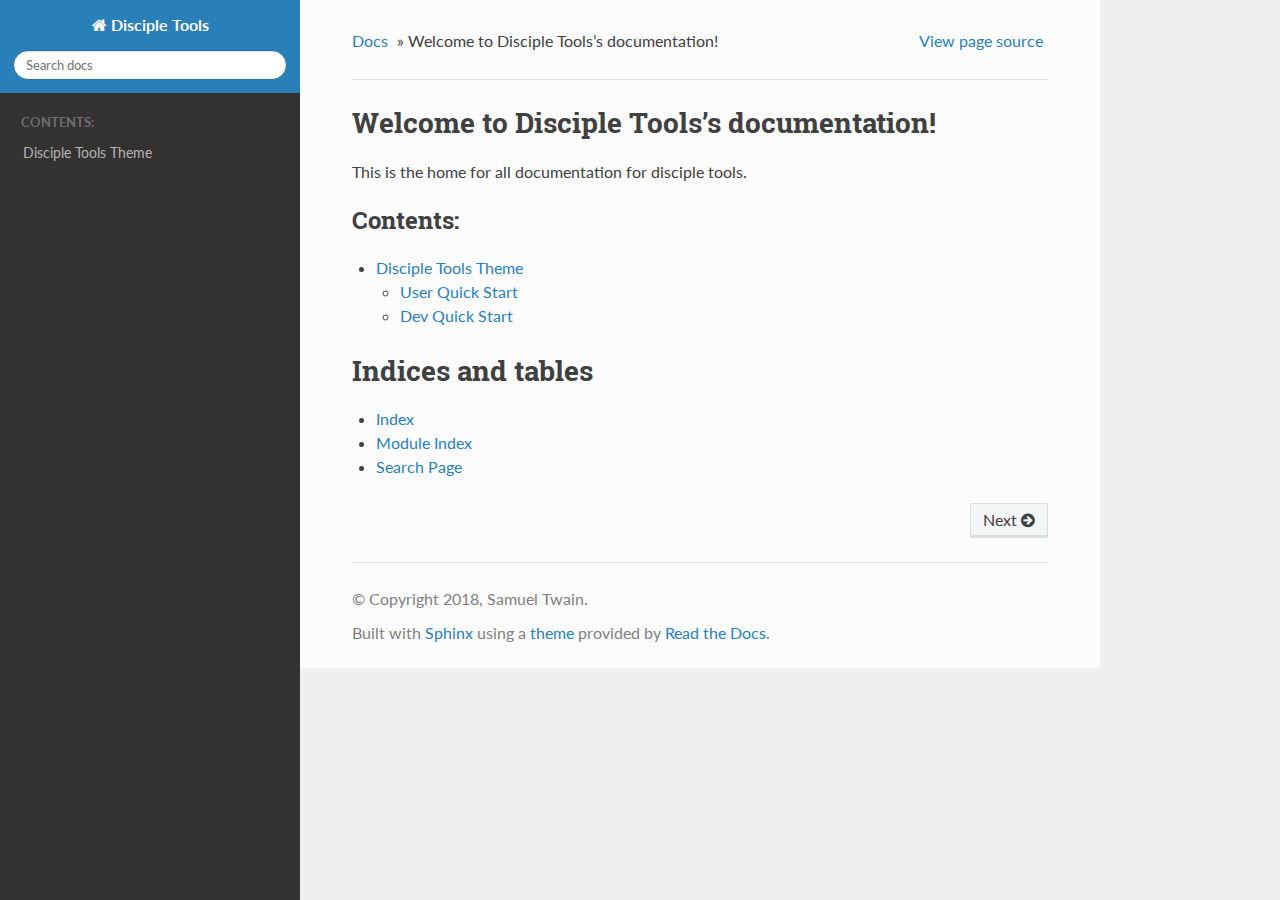
<file: _build/html/index.html>
<!DOCTYPE html>
<!--[if IE 8]><html class="no-js lt-ie9" lang="en" > <![endif]-->
<!--[if gt IE 8]><!--> <html class="no-js" lang="en" > <!--<![endif]-->
<head>
  <meta charset="utf-8">
  
  <meta name="viewport" content="width=device-width, initial-scale=1.0">
  
  <title>Welcome to Disciple Tools’s documentation! &mdash; Disciple Tools  documentation</title>
  

  
  
  
  

  

  
  
    

  

  
    <link rel="stylesheet" href="_static/css/theme.css" type="text/css" />
  <link rel="stylesheet" href="_static/pygments.css" type="text/css" />
    <link rel="index" title="Index" href="genindex.html" />
    <link rel="search" title="Search" href="search.html" />
    <link rel="next" title="Title For DT" href="Disciple_Tools_Theme/disciple-tools-theme-index.html" /> 

  
  <script src="_static/js/modernizr.min.js"></script>

</head>

<body class="wy-body-for-nav">

   
  <div class="wy-grid-for-nav">

    
    <nav data-toggle="wy-nav-shift" class="wy-nav-side">
      <div class="wy-side-scroll">
        <div class="wy-side-nav-search">
          

          
            <a href="#" class="icon icon-home"> Disciple Tools
          

          
          </a>

          
            
            
          

          
<div role="search">
  <form id="rtd-search-form" class="wy-form" action="search.html" method="get">
    <input type="text" name="q" placeholder="Search docs" />
    <input type="hidden" name="check_keywords" value="yes" />
    <input type="hidden" name="area" value="default" />
  </form>
</div>

          
        </div>

        <div class="wy-menu wy-menu-vertical" data-spy="affix" role="navigation" aria-label="main navigation">
          
            
            
              
            
            
              <p class="caption"><span class="caption-text">Contents:</span></p>
<ul>
<li class="toctree-l1"><a class="reference internal" href="Disciple_Tools_Theme/disciple-tools-theme-index.html">     Disciple Tools Theme</a></li>
</ul>

            
          
        </div>
      </div>
    </nav>

    <section data-toggle="wy-nav-shift" class="wy-nav-content-wrap">

      
      <nav class="wy-nav-top" aria-label="top navigation">
        
          <i data-toggle="wy-nav-top" class="fa fa-bars"></i>
          <a href="#">Disciple Tools</a>
        
      </nav>


      <div class="wy-nav-content">
        
        <div class="rst-content">
        
          















<div role="navigation" aria-label="breadcrumbs navigation">

  <ul class="wy-breadcrumbs">
    
      <li><a href="#">Docs</a> &raquo;</li>
        
      <li>Welcome to Disciple Tools’s documentation!</li>
    
    
      <li class="wy-breadcrumbs-aside">
        
            
            <a href="_sources/index.rst.txt" rel="nofollow"> View page source</a>
          
        
      </li>
    
  </ul>

  
  <hr/>
</div>
          <div role="main" class="document" itemscope="itemscope" itemtype="http://schema.org/Article">
           <div itemprop="articleBody">
            
  <div class="section" id="welcome-to-disciple-tools-s-documentation">
<h1>Welcome to Disciple Tools’s documentation!<a class="headerlink" href="#welcome-to-disciple-tools-s-documentation" title="Permalink to this headline">¶</a></h1>
<p>This is the home for all documentation for disciple tools.</p>
<div class="toctree-wrapper compound">
<p class="caption"><span class="caption-text">Contents:</span></p>
<ul>
<li class="toctree-l1"><a class="reference internal" href="Disciple_Tools_Theme/disciple-tools-theme-index.html">     Disciple Tools Theme</a><ul>
<li class="toctree-l2"><a class="reference internal" href="Disciple_Tools_Theme/user_quick_start.html">     User Quick Start</a></li>
<li class="toctree-l2"><a class="reference internal" href="Disciple_Tools_Theme/dev_quick_start.html">     Dev Quick Start</a></li>
</ul>
</li>
</ul>
</div>
</div>
<div class="section" id="indices-and-tables">
<h1>Indices and tables<a class="headerlink" href="#indices-and-tables" title="Permalink to this headline">¶</a></h1>
<ul class="simple">
<li><a class="reference internal" href="genindex.html"><span class="std std-ref">Index</span></a></li>
<li><a class="reference internal" href="py-modindex.html"><span class="std std-ref">Module Index</span></a></li>
<li><a class="reference internal" href="search.html"><span class="std std-ref">Search Page</span></a></li>
</ul>
</div>


           </div>
           
          </div>
          <footer>
  
    <div class="rst-footer-buttons" role="navigation" aria-label="footer navigation">
      
        <a href="Disciple_Tools_Theme/disciple-tools-theme-index.html" class="btn btn-neutral float-right" title="Title For DT" accesskey="n" rel="next">Next <span class="fa fa-arrow-circle-right"></span></a>
      
      
    </div>
  

  <hr/>

  <div role="contentinfo">
    <p>
        &copy; Copyright 2018, Samuel Twain.

    </p>
  </div>
  Built with <a href="http://sphinx-doc.org/">Sphinx</a> using a <a href="https://github.com/rtfd/sphinx_rtd_theme">theme</a> provided by <a href="https://readthedocs.org">Read the Docs</a>. 

</footer>

        </div>
      </div>

    </section>

  </div>
  


  

    <script type="text/javascript">
        var DOCUMENTATION_OPTIONS = {
            URL_ROOT:'./',
            VERSION:'',
            LANGUAGE:'None',
            COLLAPSE_INDEX:false,
            FILE_SUFFIX:'.html',
            HAS_SOURCE:  true,
            SOURCELINK_SUFFIX: '.txt'
        };
    </script>
      <script type="text/javascript" src="_static/jquery.js"></script>
      <script type="text/javascript" src="_static/underscore.js"></script>
      <script type="text/javascript" src="_static/doctools.js"></script>

  

  
  
    <script type="text/javascript" src="_static/js/theme.js"></script>
  

  <script type="text/javascript">
      jQuery(function () {
          SphinxRtdTheme.Navigation.enable(true);
      });
  </script> 

</body>
</html>
</file>
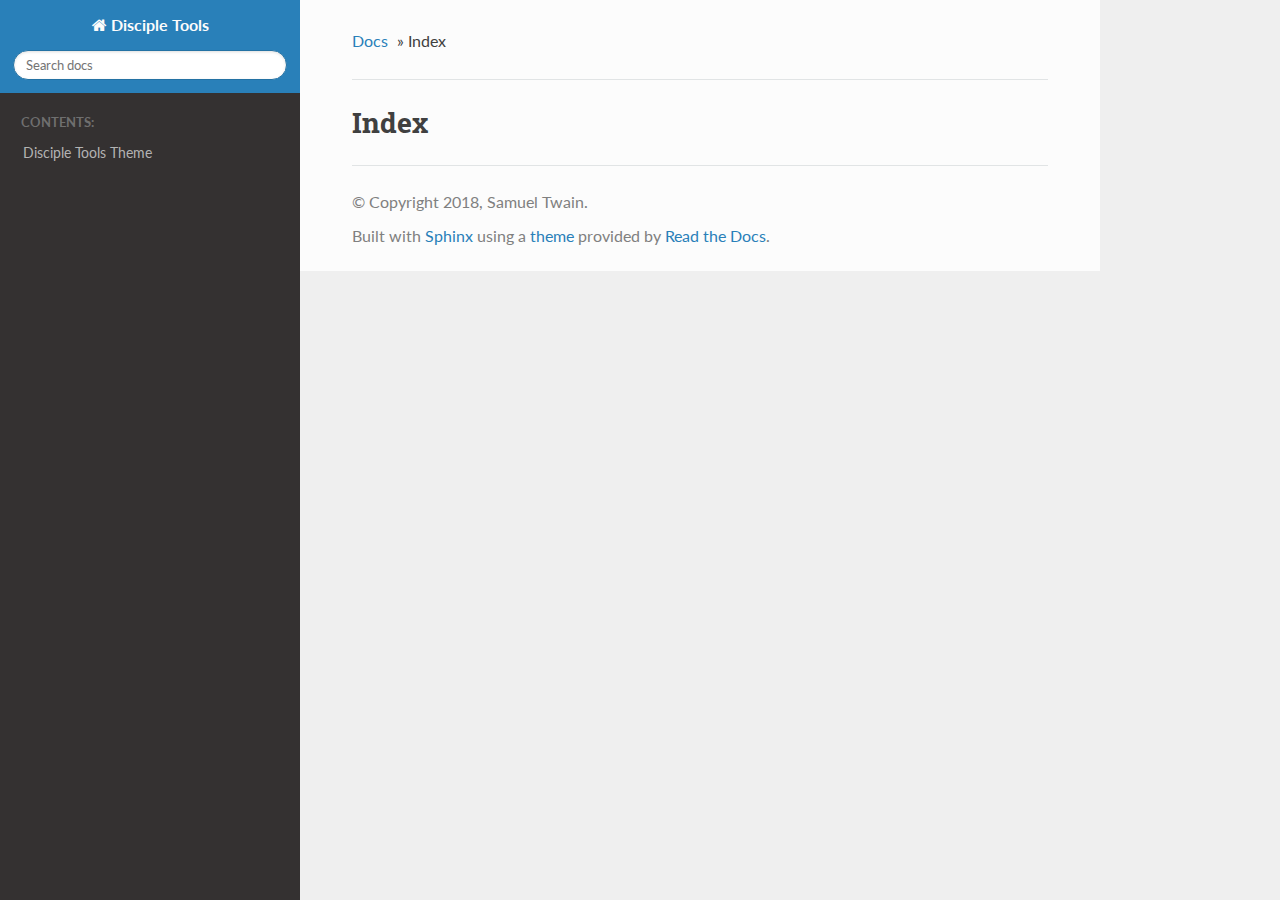
<file: _build/html/genindex.html>
<!DOCTYPE html>
<!--[if IE 8]><html class="no-js lt-ie9" lang="en" > <![endif]-->
<!--[if gt IE 8]><!--> <html class="no-js" lang="en" > <!--<![endif]-->
<head>
  <meta charset="utf-8">
  
  <meta name="viewport" content="width=device-width, initial-scale=1.0">
  
  <title>Index &mdash; Disciple Tools  documentation</title>
  

  
  
  
  

  

  
  
    

  

  
    <link rel="stylesheet" href="_static/css/theme.css" type="text/css" />
  <link rel="stylesheet" href="_static/pygments.css" type="text/css" />
    <link rel="index" title="Index" href="#" />
    <link rel="search" title="Search" href="search.html" /> 

  
  <script src="_static/js/modernizr.min.js"></script>

</head>

<body class="wy-body-for-nav">

   
  <div class="wy-grid-for-nav">

    
    <nav data-toggle="wy-nav-shift" class="wy-nav-side">
      <div class="wy-side-scroll">
        <div class="wy-side-nav-search">
          

          
            <a href="index.html" class="icon icon-home"> Disciple Tools
          

          
          </a>

          
            
            
          

          
<div role="search">
  <form id="rtd-search-form" class="wy-form" action="search.html" method="get">
    <input type="text" name="q" placeholder="Search docs" />
    <input type="hidden" name="check_keywords" value="yes" />
    <input type="hidden" name="area" value="default" />
  </form>
</div>

          
        </div>

        <div class="wy-menu wy-menu-vertical" data-spy="affix" role="navigation" aria-label="main navigation">
          
            
            
              
            
            
              <p class="caption"><span class="caption-text">Contents:</span></p>
<ul>
<li class="toctree-l1"><a class="reference internal" href="Disciple_Tools_Theme/disciple-tools-theme-index.html">     Disciple Tools Theme</a></li>
</ul>

            
          
        </div>
      </div>
    </nav>

    <section data-toggle="wy-nav-shift" class="wy-nav-content-wrap">

      
      <nav class="wy-nav-top" aria-label="top navigation">
        
          <i data-toggle="wy-nav-top" class="fa fa-bars"></i>
          <a href="index.html">Disciple Tools</a>
        
      </nav>


      <div class="wy-nav-content">
        
        <div class="rst-content">
        
          















<div role="navigation" aria-label="breadcrumbs navigation">

  <ul class="wy-breadcrumbs">
    
      <li><a href="index.html">Docs</a> &raquo;</li>
        
      <li>Index</li>
    
    
      <li class="wy-breadcrumbs-aside">
        
            
        
      </li>
    
  </ul>

  
  <hr/>
</div>
          <div role="main" class="document" itemscope="itemscope" itemtype="http://schema.org/Article">
           <div itemprop="articleBody">
            

<h1 id="index">Index</h1>

<div class="genindex-jumpbox">
 
</div>


           </div>
           
          </div>
          <footer>
  

  <hr/>

  <div role="contentinfo">
    <p>
        &copy; Copyright 2018, Samuel Twain.

    </p>
  </div>
  Built with <a href="http://sphinx-doc.org/">Sphinx</a> using a <a href="https://github.com/rtfd/sphinx_rtd_theme">theme</a> provided by <a href="https://readthedocs.org">Read the Docs</a>. 

</footer>

        </div>
      </div>

    </section>

  </div>
  


  

    <script type="text/javascript">
        var DOCUMENTATION_OPTIONS = {
            URL_ROOT:'./',
            VERSION:'',
            LANGUAGE:'None',
            COLLAPSE_INDEX:false,
            FILE_SUFFIX:'.html',
            HAS_SOURCE:  true,
            SOURCELINK_SUFFIX: '.txt'
        };
    </script>
      <script type="text/javascript" src="_static/jquery.js"></script>
      <script type="text/javascript" src="_static/underscore.js"></script>
      <script type="text/javascript" src="_static/doctools.js"></script>

  

  
  
    <script type="text/javascript" src="_static/js/theme.js"></script>
  

  <script type="text/javascript">
      jQuery(function () {
          SphinxRtdTheme.Navigation.enable(true);
      });
  </script> 

</body>
</html>
</file>
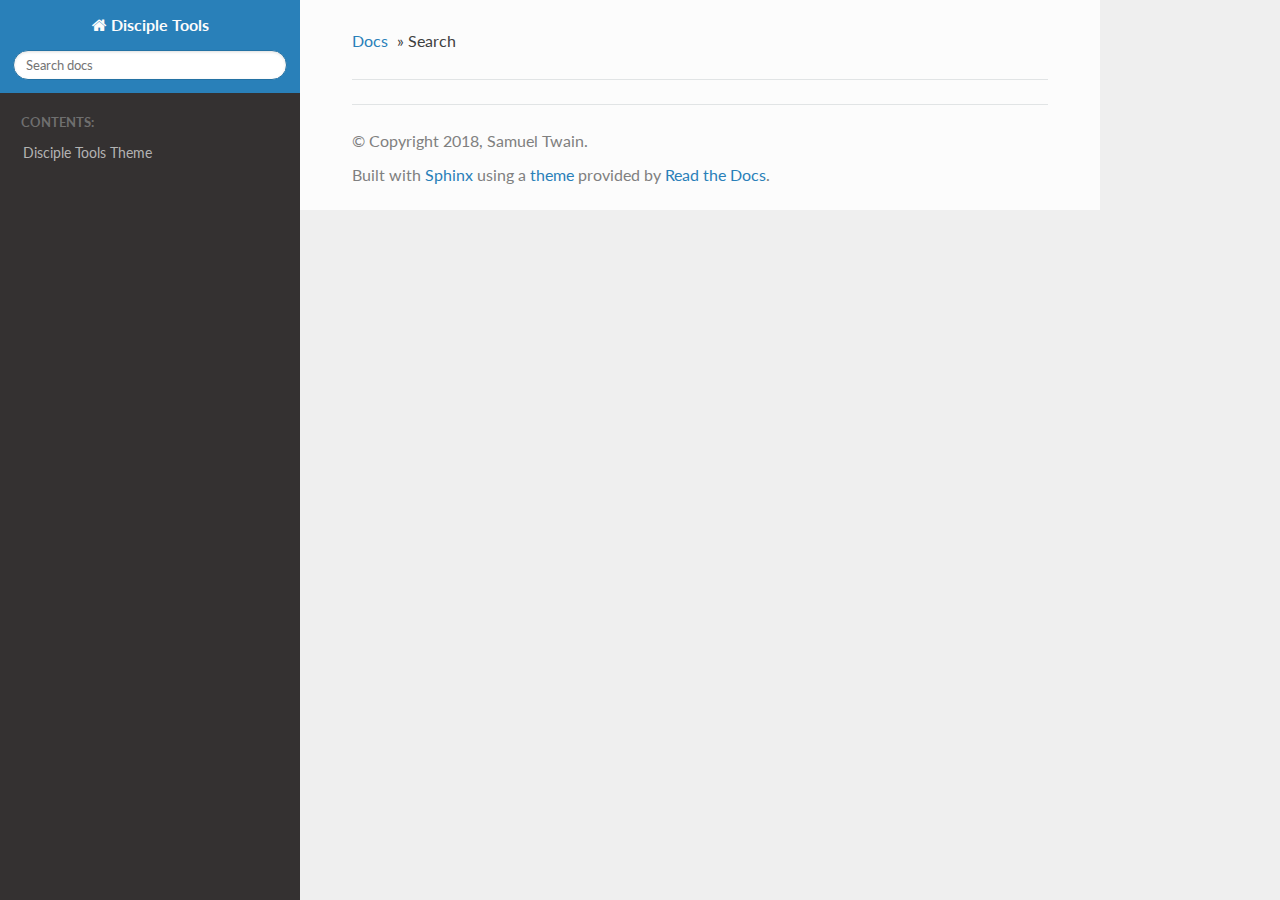
<file: _build/html/search.html>
<!DOCTYPE html>
<!--[if IE 8]><html class="no-js lt-ie9" lang="en" > <![endif]-->
<!--[if gt IE 8]><!--> <html class="no-js" lang="en" > <!--<![endif]-->
<head>
  <meta charset="utf-8">
  
  <meta name="viewport" content="width=device-width, initial-scale=1.0">
  
  <title>Search &mdash; Disciple Tools  documentation</title>
  

  
  
  
  

  

  
  
    

  

  
    <link rel="stylesheet" href="_static/css/theme.css" type="text/css" />
  <link rel="stylesheet" href="_static/pygments.css" type="text/css" />
    <link rel="index" title="Index" href="genindex.html" />
    <link rel="search" title="Search" href="#" /> 

  
  <script src="_static/js/modernizr.min.js"></script>

</head>

<body class="wy-body-for-nav">

   
  <div class="wy-grid-for-nav">

    
    <nav data-toggle="wy-nav-shift" class="wy-nav-side">
      <div class="wy-side-scroll">
        <div class="wy-side-nav-search">
          

          
            <a href="index.html" class="icon icon-home"> Disciple Tools
          

          
          </a>

          
            
            
          

          
<div role="search">
  <form id="rtd-search-form" class="wy-form" action="#" method="get">
    <input type="text" name="q" placeholder="Search docs" />
    <input type="hidden" name="check_keywords" value="yes" />
    <input type="hidden" name="area" value="default" />
  </form>
</div>

          
        </div>

        <div class="wy-menu wy-menu-vertical" data-spy="affix" role="navigation" aria-label="main navigation">
          
            
            
              
            
            
              <p class="caption"><span class="caption-text">Contents:</span></p>
<ul>
<li class="toctree-l1"><a class="reference internal" href="Disciple_Tools_Theme/disciple-tools-theme-index.html">     Disciple Tools Theme</a></li>
</ul>

            
          
        </div>
      </div>
    </nav>

    <section data-toggle="wy-nav-shift" class="wy-nav-content-wrap">

      
      <nav class="wy-nav-top" aria-label="top navigation">
        
          <i data-toggle="wy-nav-top" class="fa fa-bars"></i>
          <a href="index.html">Disciple Tools</a>
        
      </nav>


      <div class="wy-nav-content">
        
        <div class="rst-content">
        
          















<div role="navigation" aria-label="breadcrumbs navigation">

  <ul class="wy-breadcrumbs">
    
      <li><a href="index.html">Docs</a> &raquo;</li>
        
      <li>Search</li>
    
    
      <li class="wy-breadcrumbs-aside">
        
            
        
      </li>
    
  </ul>

  
  <hr/>
</div>
          <div role="main" class="document" itemscope="itemscope" itemtype="http://schema.org/Article">
           <div itemprop="articleBody">
            
  <noscript>
  <div id="fallback" class="admonition warning">
    <p class="last">
      Please activate JavaScript to enable the search
      functionality.
    </p>
  </div>
  </noscript>

  
  <div id="search-results">
  
  </div>

           </div>
           
          </div>
          <footer>
  

  <hr/>

  <div role="contentinfo">
    <p>
        &copy; Copyright 2018, Samuel Twain.

    </p>
  </div>
  Built with <a href="http://sphinx-doc.org/">Sphinx</a> using a <a href="https://github.com/rtfd/sphinx_rtd_theme">theme</a> provided by <a href="https://readthedocs.org">Read the Docs</a>. 

</footer>

        </div>
      </div>

    </section>

  </div>
  


  

    <script type="text/javascript">
        var DOCUMENTATION_OPTIONS = {
            URL_ROOT:'./',
            VERSION:'',
            LANGUAGE:'None',
            COLLAPSE_INDEX:false,
            FILE_SUFFIX:'.html',
            HAS_SOURCE:  true,
            SOURCELINK_SUFFIX: '.txt'
        };
    </script>
      <script type="text/javascript" src="_static/jquery.js"></script>
      <script type="text/javascript" src="_static/underscore.js"></script>
      <script type="text/javascript" src="_static/doctools.js"></script>
      <script type="text/javascript" src="_static/searchtools.js"></script>

  

  
  
    <script type="text/javascript" src="_static/js/theme.js"></script>
  

  <script type="text/javascript">
      jQuery(function () {
          SphinxRtdTheme.Navigation.enable(true);
      });
  </script>
  <script type="text/javascript">
    jQuery(function() { Search.loadIndex("searchindex.js"); });
  </script>
  
  <script type="text/javascript" id="searchindexloader"></script>
   


</body>
</html>
</file>
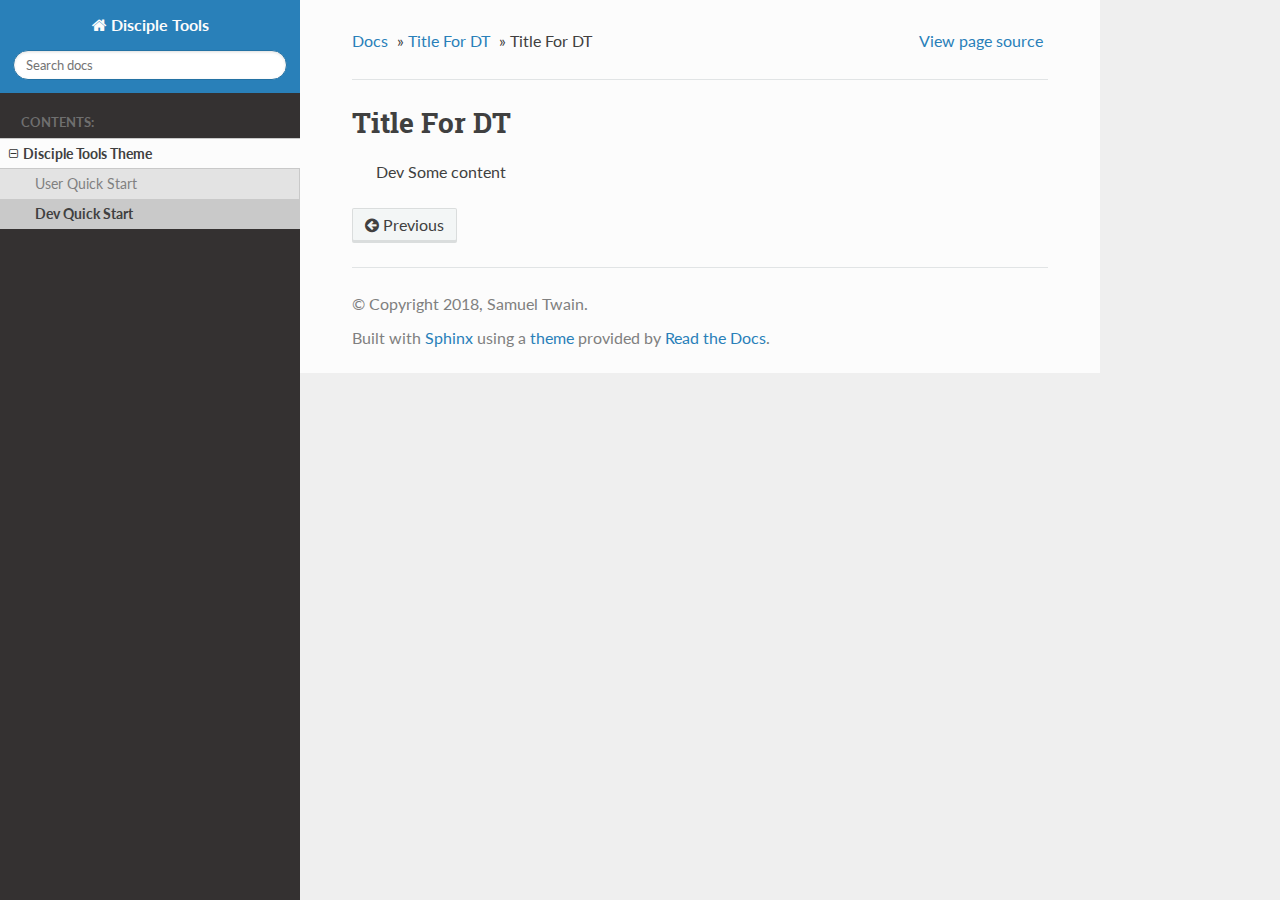
<file: _build/html/Disciple_Tools_Theme/dev_quick_start.html>
<!DOCTYPE html>
<!--[if IE 8]><html class="no-js lt-ie9" lang="en" > <![endif]-->
<!--[if gt IE 8]><!--> <html class="no-js" lang="en" > <!--<![endif]-->
<head>
  <meta charset="utf-8">
  
  <meta name="viewport" content="width=device-width, initial-scale=1.0">
  
  <title>Title For DT &mdash; Disciple Tools  documentation</title>
  

  
  
  
  

  

  
  
    

  

  
    <link rel="stylesheet" href="../_static/css/theme.css" type="text/css" />
  <link rel="stylesheet" href="../_static/pygments.css" type="text/css" />
    <link rel="index" title="Index" href="../genindex.html" />
    <link rel="search" title="Search" href="../search.html" />
    <link rel="prev" title="Disciple Tools Documentation" href="user_quick_start.html" /> 

  
  <script src="../_static/js/modernizr.min.js"></script>

</head>

<body class="wy-body-for-nav">

   
  <div class="wy-grid-for-nav">

    
    <nav data-toggle="wy-nav-shift" class="wy-nav-side">
      <div class="wy-side-scroll">
        <div class="wy-side-nav-search">
          

          
            <a href="../index.html" class="icon icon-home"> Disciple Tools
          

          
          </a>

          
            
            
          

          
<div role="search">
  <form id="rtd-search-form" class="wy-form" action="../search.html" method="get">
    <input type="text" name="q" placeholder="Search docs" />
    <input type="hidden" name="check_keywords" value="yes" />
    <input type="hidden" name="area" value="default" />
  </form>
</div>

          
        </div>

        <div class="wy-menu wy-menu-vertical" data-spy="affix" role="navigation" aria-label="main navigation">
          
            
            
              
            
            
              <p class="caption"><span class="caption-text">Contents:</span></p>
<ul class="current">
<li class="toctree-l1 current"><a class="reference internal" href="disciple-tools-theme-index.html">     Disciple Tools Theme</a><ul class="current">
<li class="toctree-l2"><a class="reference internal" href="user_quick_start.html">     User Quick Start</a></li>
<li class="toctree-l2 current"><a class="current reference internal" href="#">     Dev Quick Start</a></li>
</ul>
</li>
</ul>

            
          
        </div>
      </div>
    </nav>

    <section data-toggle="wy-nav-shift" class="wy-nav-content-wrap">

      
      <nav class="wy-nav-top" aria-label="top navigation">
        
          <i data-toggle="wy-nav-top" class="fa fa-bars"></i>
          <a href="../index.html">Disciple Tools</a>
        
      </nav>


      <div class="wy-nav-content">
        
        <div class="rst-content">
        
          















<div role="navigation" aria-label="breadcrumbs navigation">

  <ul class="wy-breadcrumbs">
    
      <li><a href="../index.html">Docs</a> &raquo;</li>
        
          <li><a href="disciple-tools-theme-index.html">Title For DT</a> &raquo;</li>
        
      <li>Title For DT</li>
    
    
      <li class="wy-breadcrumbs-aside">
        
            
            <a href="../_sources/Disciple_Tools_Theme/dev_quick_start.rst.txt" rel="nofollow"> View page source</a>
          
        
      </li>
    
  </ul>

  
  <hr/>
</div>
          <div role="main" class="document" itemscope="itemscope" itemtype="http://schema.org/Article">
           <div itemprop="articleBody">
            
  <div class="section" id="title-for-dt">
<h1>Title For DT<a class="headerlink" href="#title-for-dt" title="Permalink to this headline">¶</a></h1>
<blockquote>
<div>Dev Some content</div></blockquote>
</div>


           </div>
           
          </div>
          <footer>
  
    <div class="rst-footer-buttons" role="navigation" aria-label="footer navigation">
      
      
        <a href="user_quick_start.html" class="btn btn-neutral" title="Disciple Tools Documentation" accesskey="p" rel="prev"><span class="fa fa-arrow-circle-left"></span> Previous</a>
      
    </div>
  

  <hr/>

  <div role="contentinfo">
    <p>
        &copy; Copyright 2018, Samuel Twain.

    </p>
  </div>
  Built with <a href="http://sphinx-doc.org/">Sphinx</a> using a <a href="https://github.com/rtfd/sphinx_rtd_theme">theme</a> provided by <a href="https://readthedocs.org">Read the Docs</a>. 

</footer>

        </div>
      </div>

    </section>

  </div>
  


  

    <script type="text/javascript">
        var DOCUMENTATION_OPTIONS = {
            URL_ROOT:'../',
            VERSION:'',
            LANGUAGE:'None',
            COLLAPSE_INDEX:false,
            FILE_SUFFIX:'.html',
            HAS_SOURCE:  true,
            SOURCELINK_SUFFIX: '.txt'
        };
    </script>
      <script type="text/javascript" src="../_static/jquery.js"></script>
      <script type="text/javascript" src="../_static/underscore.js"></script>
      <script type="text/javascript" src="../_static/doctools.js"></script>

  

  
  
    <script type="text/javascript" src="../_static/js/theme.js"></script>
  

  <script type="text/javascript">
      jQuery(function () {
          SphinxRtdTheme.Navigation.enable(true);
      });
  </script> 

</body>
</html>
</file>
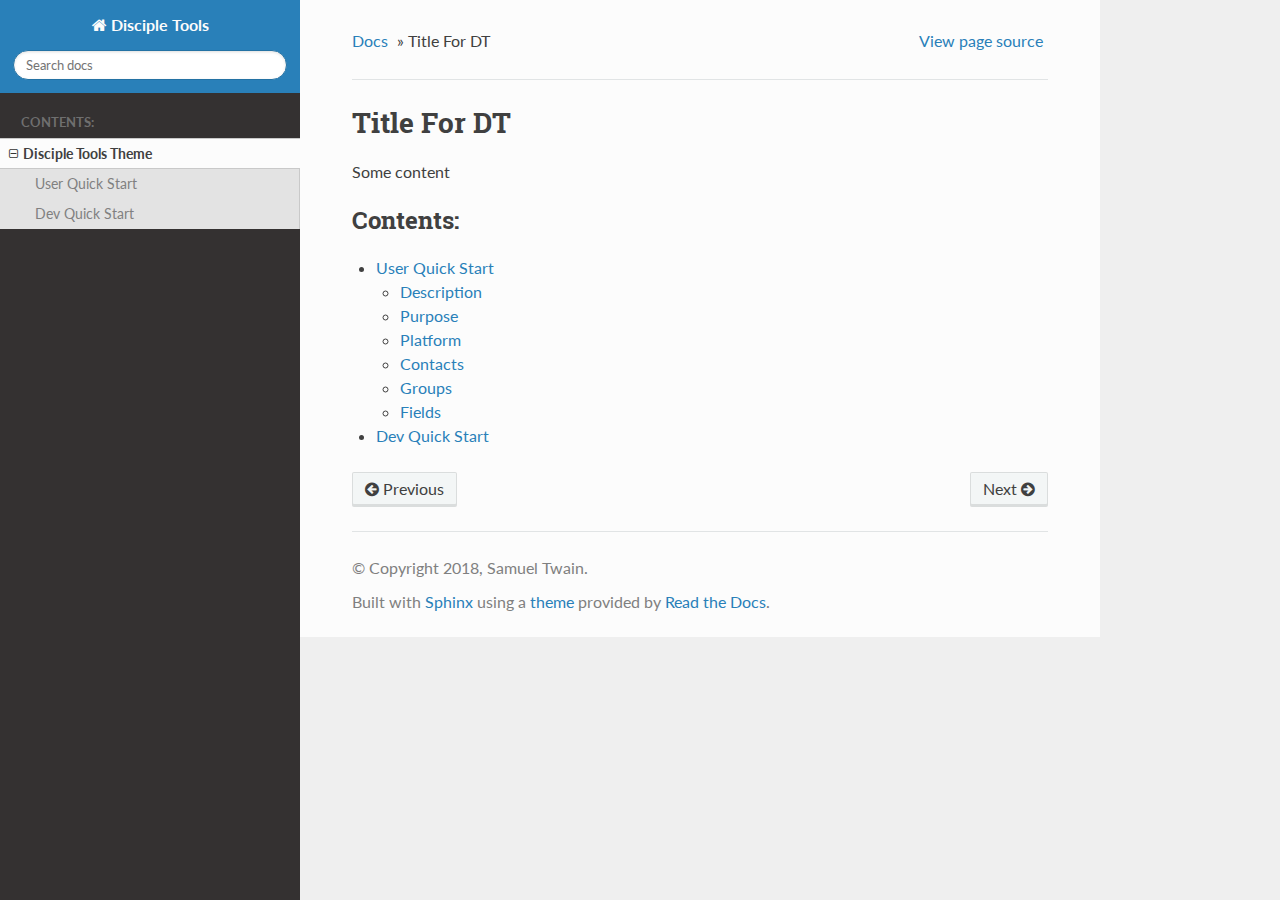
<file: _build/html/Disciple_Tools_Theme/disciple-tools-theme-index.html>
<!DOCTYPE html>
<!--[if IE 8]><html class="no-js lt-ie9" lang="en" > <![endif]-->
<!--[if gt IE 8]><!--> <html class="no-js" lang="en" > <!--<![endif]-->
<head>
  <meta charset="utf-8">
  
  <meta name="viewport" content="width=device-width, initial-scale=1.0">
  
  <title>Title For DT &mdash; Disciple Tools  documentation</title>
  

  
  
  
  

  

  
  
    

  

  
    <link rel="stylesheet" href="../_static/css/theme.css" type="text/css" />
  <link rel="stylesheet" href="../_static/pygments.css" type="text/css" />
    <link rel="index" title="Index" href="../genindex.html" />
    <link rel="search" title="Search" href="../search.html" />
    <link rel="next" title="Disciple Tools Documentation" href="user_quick_start.html" />
    <link rel="prev" title="Welcome to Disciple Tools’s documentation!" href="../index.html" /> 

  
  <script src="../_static/js/modernizr.min.js"></script>

</head>

<body class="wy-body-for-nav">

   
  <div class="wy-grid-for-nav">

    
    <nav data-toggle="wy-nav-shift" class="wy-nav-side">
      <div class="wy-side-scroll">
        <div class="wy-side-nav-search">
          

          
            <a href="../index.html" class="icon icon-home"> Disciple Tools
          

          
          </a>

          
            
            
          

          
<div role="search">
  <form id="rtd-search-form" class="wy-form" action="../search.html" method="get">
    <input type="text" name="q" placeholder="Search docs" />
    <input type="hidden" name="check_keywords" value="yes" />
    <input type="hidden" name="area" value="default" />
  </form>
</div>

          
        </div>

        <div class="wy-menu wy-menu-vertical" data-spy="affix" role="navigation" aria-label="main navigation">
          
            
            
              
            
            
              <p class="caption"><span class="caption-text">Contents:</span></p>
<ul class="current">
<li class="toctree-l1 current"><a class="current reference internal" href="#">     Disciple Tools Theme</a><ul>
<li class="toctree-l2"><a class="reference internal" href="user_quick_start.html">     User Quick Start</a></li>
<li class="toctree-l2"><a class="reference internal" href="dev_quick_start.html">     Dev Quick Start</a></li>
</ul>
</li>
</ul>

            
          
        </div>
      </div>
    </nav>

    <section data-toggle="wy-nav-shift" class="wy-nav-content-wrap">

      
      <nav class="wy-nav-top" aria-label="top navigation">
        
          <i data-toggle="wy-nav-top" class="fa fa-bars"></i>
          <a href="../index.html">Disciple Tools</a>
        
      </nav>


      <div class="wy-nav-content">
        
        <div class="rst-content">
        
          















<div role="navigation" aria-label="breadcrumbs navigation">

  <ul class="wy-breadcrumbs">
    
      <li><a href="../index.html">Docs</a> &raquo;</li>
        
      <li>Title For DT</li>
    
    
      <li class="wy-breadcrumbs-aside">
        
            
            <a href="../_sources/Disciple_Tools_Theme/disciple-tools-theme-index.rst.txt" rel="nofollow"> View page source</a>
          
        
      </li>
    
  </ul>

  
  <hr/>
</div>
          <div role="main" class="document" itemscope="itemscope" itemtype="http://schema.org/Article">
           <div itemprop="articleBody">
            
  <div class="section" id="title-for-dt">
<h1>Title For DT<a class="headerlink" href="#title-for-dt" title="Permalink to this headline">¶</a></h1>
<p>Some content</p>
<div class="toctree-wrapper compound">
<p class="caption"><span class="caption-text">Contents:</span></p>
<ul>
<li class="toctree-l1"><a class="reference internal" href="user_quick_start.html">     User Quick Start</a><ul>
<li class="toctree-l2"><a class="reference internal" href="user_quick_start.html#description">Description</a></li>
<li class="toctree-l2"><a class="reference internal" href="user_quick_start.html#purpose">Purpose</a></li>
<li class="toctree-l2"><a class="reference internal" href="user_quick_start.html#platform">Platform</a></li>
<li class="toctree-l2"><a class="reference internal" href="user_quick_start.html#contacts">Contacts</a></li>
<li class="toctree-l2"><a class="reference internal" href="user_quick_start.html#groups">Groups</a></li>
<li class="toctree-l2"><a class="reference internal" href="user_quick_start.html#fields">Fields</a></li>
</ul>
</li>
<li class="toctree-l1"><a class="reference internal" href="dev_quick_start.html">     Dev Quick Start</a></li>
</ul>
</div>
</div>


           </div>
           
          </div>
          <footer>
  
    <div class="rst-footer-buttons" role="navigation" aria-label="footer navigation">
      
        <a href="user_quick_start.html" class="btn btn-neutral float-right" title="Disciple Tools Documentation" accesskey="n" rel="next">Next <span class="fa fa-arrow-circle-right"></span></a>
      
      
        <a href="../index.html" class="btn btn-neutral" title="Welcome to Disciple Tools’s documentation!" accesskey="p" rel="prev"><span class="fa fa-arrow-circle-left"></span> Previous</a>
      
    </div>
  

  <hr/>

  <div role="contentinfo">
    <p>
        &copy; Copyright 2018, Samuel Twain.

    </p>
  </div>
  Built with <a href="http://sphinx-doc.org/">Sphinx</a> using a <a href="https://github.com/rtfd/sphinx_rtd_theme">theme</a> provided by <a href="https://readthedocs.org">Read the Docs</a>. 

</footer>

        </div>
      </div>

    </section>

  </div>
  


  

    <script type="text/javascript">
        var DOCUMENTATION_OPTIONS = {
            URL_ROOT:'../',
            VERSION:'',
            LANGUAGE:'None',
            COLLAPSE_INDEX:false,
            FILE_SUFFIX:'.html',
            HAS_SOURCE:  true,
            SOURCELINK_SUFFIX: '.txt'
        };
    </script>
      <script type="text/javascript" src="../_static/jquery.js"></script>
      <script type="text/javascript" src="../_static/underscore.js"></script>
      <script type="text/javascript" src="../_static/doctools.js"></script>

  

  
  
    <script type="text/javascript" src="../_static/js/theme.js"></script>
  

  <script type="text/javascript">
      jQuery(function () {
          SphinxRtdTheme.Navigation.enable(true);
      });
  </script> 

</body>
</html>
</file>
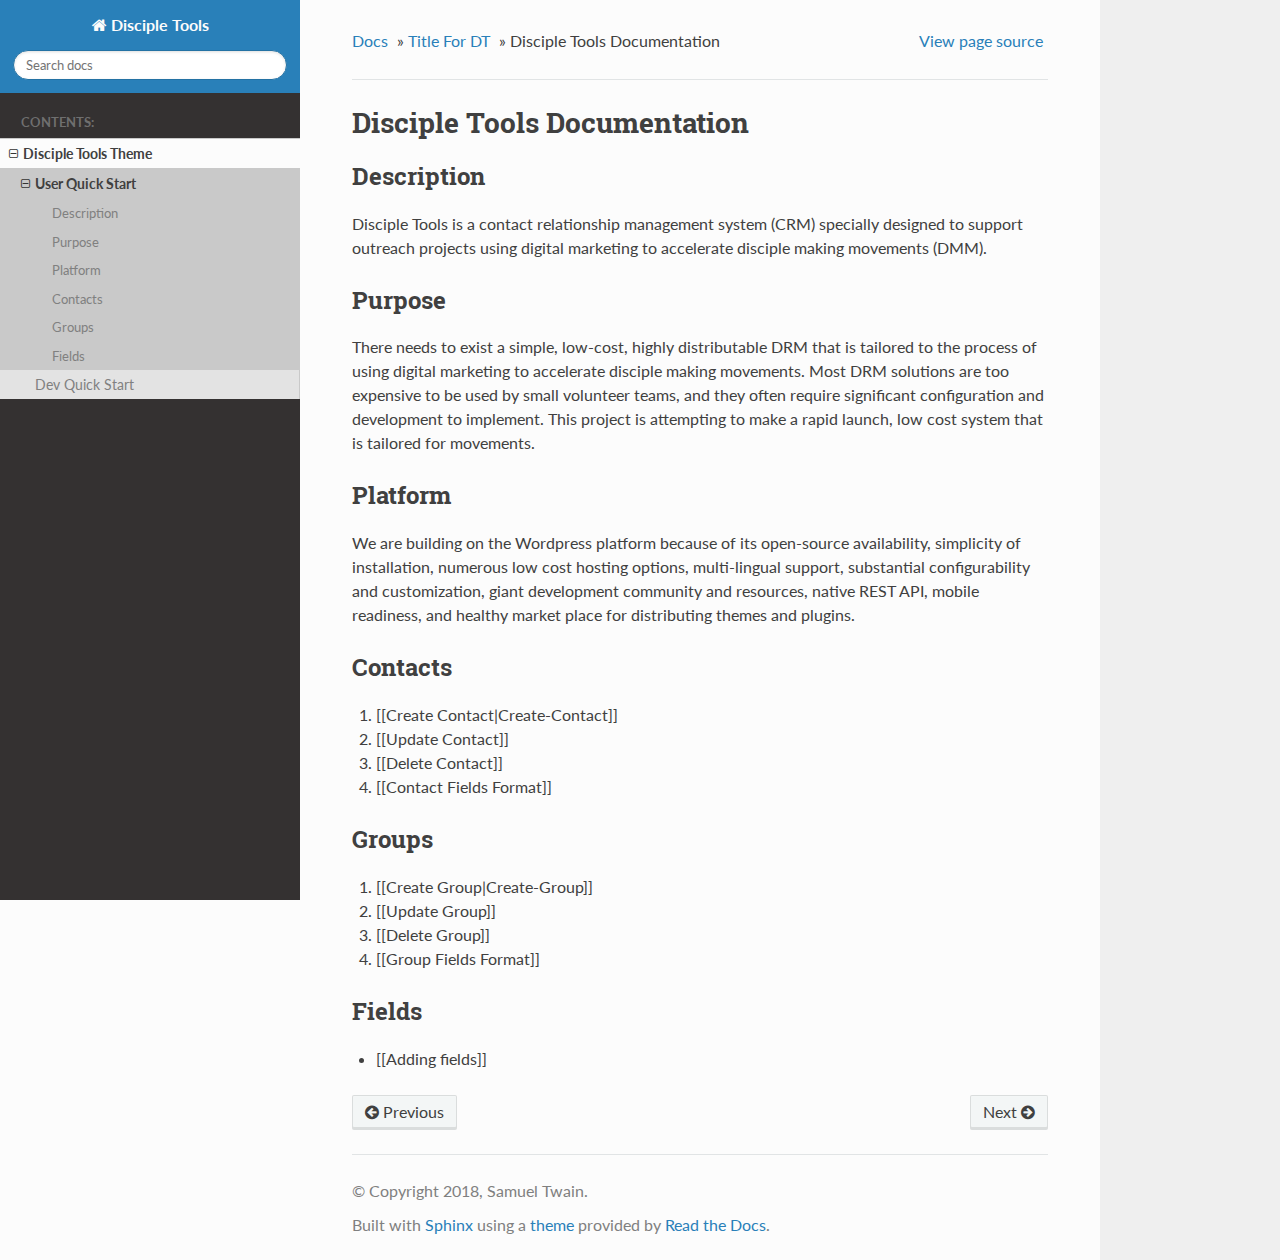
<file: _build/html/Disciple_Tools_Theme/user_quick_start.html>
<!DOCTYPE html>
<!--[if IE 8]><html class="no-js lt-ie9" lang="en" > <![endif]-->
<!--[if gt IE 8]><!--> <html class="no-js" lang="en" > <!--<![endif]-->
<head>
  <meta charset="utf-8">
  
  <meta name="viewport" content="width=device-width, initial-scale=1.0">
  
  <title>Disciple Tools Documentation &mdash; Disciple Tools  documentation</title>
  

  
  
  
  

  

  
  
    

  

  
    <link rel="stylesheet" href="../_static/css/theme.css" type="text/css" />
  <link rel="stylesheet" href="../_static/pygments.css" type="text/css" />
    <link rel="index" title="Index" href="../genindex.html" />
    <link rel="search" title="Search" href="../search.html" />
    <link rel="next" title="Title For DT" href="dev_quick_start.html" />
    <link rel="prev" title="Title For DT" href="disciple-tools-theme-index.html" /> 

  
  <script src="../_static/js/modernizr.min.js"></script>

</head>

<body class="wy-body-for-nav">

   
  <div class="wy-grid-for-nav">

    
    <nav data-toggle="wy-nav-shift" class="wy-nav-side">
      <div class="wy-side-scroll">
        <div class="wy-side-nav-search">
          

          
            <a href="../index.html" class="icon icon-home"> Disciple Tools
          

          
          </a>

          
            
            
          

          
<div role="search">
  <form id="rtd-search-form" class="wy-form" action="../search.html" method="get">
    <input type="text" name="q" placeholder="Search docs" />
    <input type="hidden" name="check_keywords" value="yes" />
    <input type="hidden" name="area" value="default" />
  </form>
</div>

          
        </div>

        <div class="wy-menu wy-menu-vertical" data-spy="affix" role="navigation" aria-label="main navigation">
          
            
            
              
            
            
              <p class="caption"><span class="caption-text">Contents:</span></p>
<ul class="current">
<li class="toctree-l1 current"><a class="reference internal" href="disciple-tools-theme-index.html">     Disciple Tools Theme</a><ul class="current">
<li class="toctree-l2 current"><a class="current reference internal" href="#">     User Quick Start</a><ul>
<li class="toctree-l3"><a class="reference internal" href="#description">Description</a></li>
<li class="toctree-l3"><a class="reference internal" href="#purpose">Purpose</a></li>
<li class="toctree-l3"><a class="reference internal" href="#platform">Platform</a></li>
<li class="toctree-l3"><a class="reference internal" href="#contacts">Contacts</a></li>
<li class="toctree-l3"><a class="reference internal" href="#groups">Groups</a></li>
<li class="toctree-l3"><a class="reference internal" href="#fields">Fields</a></li>
</ul>
</li>
<li class="toctree-l2"><a class="reference internal" href="dev_quick_start.html">     Dev Quick Start</a></li>
</ul>
</li>
</ul>

            
          
        </div>
      </div>
    </nav>

    <section data-toggle="wy-nav-shift" class="wy-nav-content-wrap">

      
      <nav class="wy-nav-top" aria-label="top navigation">
        
          <i data-toggle="wy-nav-top" class="fa fa-bars"></i>
          <a href="../index.html">Disciple Tools</a>
        
      </nav>


      <div class="wy-nav-content">
        
        <div class="rst-content">
        
          















<div role="navigation" aria-label="breadcrumbs navigation">

  <ul class="wy-breadcrumbs">
    
      <li><a href="../index.html">Docs</a> &raquo;</li>
        
          <li><a href="disciple-tools-theme-index.html">Title For DT</a> &raquo;</li>
        
      <li>Disciple Tools Documentation</li>
    
    
      <li class="wy-breadcrumbs-aside">
        
            
            <a href="../_sources/Disciple_Tools_Theme/user_quick_start.md.txt" rel="nofollow"> View page source</a>
          
        
      </li>
    
  </ul>

  
  <hr/>
</div>
          <div role="main" class="document" itemscope="itemscope" itemtype="http://schema.org/Article">
           <div itemprop="articleBody">
            
  <div class="section" id="disciple-tools-documentation">
<span id="disciple-tools-documentation"></span><h1>Disciple Tools Documentation<a class="headerlink" href="#disciple-tools-documentation" title="Permalink to this headline">¶</a></h1>
<div class="section" id="description">
<span id="description"></span><h2>Description<a class="headerlink" href="#description" title="Permalink to this headline">¶</a></h2>
<p>Disciple Tools is a contact relationship management system (CRM) specially designed to support outreach projects using digital marketing to accelerate disciple making movements (DMM).</p>
</div>
<div class="section" id="purpose">
<span id="purpose"></span><h2>Purpose<a class="headerlink" href="#purpose" title="Permalink to this headline">¶</a></h2>
<p>There needs to exist a simple, low-cost, highly distributable DRM that is tailored to the process of using digital marketing to accelerate disciple making movements. Most DRM solutions are too expensive to be used by small volunteer teams, and they often require significant configuration and development to implement. This project is attempting to make a rapid launch, low cost system that is tailored for movements.</p>
</div>
<div class="section" id="platform">
<span id="platform"></span><h2>Platform<a class="headerlink" href="#platform" title="Permalink to this headline">¶</a></h2>
<p>We are building on the Wordpress platform because of its open-source availability, simplicity of installation, numerous low cost hosting options, multi-lingual support, substantial configurability and customization, giant development community and resources, native REST API, mobile readiness, and healthy market place for distributing themes and plugins.</p>
</div>
<div class="section" id="contacts">
<span id="contacts"></span><h2>Contacts<a class="headerlink" href="#contacts" title="Permalink to this headline">¶</a></h2>
<ol class="simple">
<li>[[Create Contact|Create-Contact]]</li>
<li>[[Update Contact]]</li>
<li>[[Delete Contact]]</li>
<li>[[Contact Fields Format]]</li>
</ol>
</div>
<div class="section" id="groups">
<span id="groups"></span><h2>Groups<a class="headerlink" href="#groups" title="Permalink to this headline">¶</a></h2>
<ol class="simple">
<li>[[Create Group|Create-Group]]</li>
<li>[[Update Group]]</li>
<li>[[Delete Group]]</li>
<li>[[Group Fields Format]]</li>
</ol>
</div>
<div class="section" id="fields">
<span id="fields"></span><h2>Fields<a class="headerlink" href="#fields" title="Permalink to this headline">¶</a></h2>
<ul class="simple">
<li>[[Adding fields]]</li>
</ul>
</div>
</div>


           </div>
           
          </div>
          <footer>
  
    <div class="rst-footer-buttons" role="navigation" aria-label="footer navigation">
      
        <a href="dev_quick_start.html" class="btn btn-neutral float-right" title="Title For DT" accesskey="n" rel="next">Next <span class="fa fa-arrow-circle-right"></span></a>
      
      
        <a href="disciple-tools-theme-index.html" class="btn btn-neutral" title="Title For DT" accesskey="p" rel="prev"><span class="fa fa-arrow-circle-left"></span> Previous</a>
      
    </div>
  

  <hr/>

  <div role="contentinfo">
    <p>
        &copy; Copyright 2018, Samuel Twain.

    </p>
  </div>
  Built with <a href="http://sphinx-doc.org/">Sphinx</a> using a <a href="https://github.com/rtfd/sphinx_rtd_theme">theme</a> provided by <a href="https://readthedocs.org">Read the Docs</a>. 

</footer>

        </div>
      </div>

    </section>

  </div>
  


  

    <script type="text/javascript">
        var DOCUMENTATION_OPTIONS = {
            URL_ROOT:'../',
            VERSION:'',
            LANGUAGE:'None',
            COLLAPSE_INDEX:false,
            FILE_SUFFIX:'.html',
            HAS_SOURCE:  true,
            SOURCELINK_SUFFIX: '.txt'
        };
    </script>
      <script type="text/javascript" src="../_static/jquery.js"></script>
      <script type="text/javascript" src="../_static/underscore.js"></script>
      <script type="text/javascript" src="../_static/doctools.js"></script>

  

  
  
    <script type="text/javascript" src="../_static/js/theme.js"></script>
  

  <script type="text/javascript">
      jQuery(function () {
          SphinxRtdTheme.Navigation.enable(true);
      });
  </script> 

</body>
</html>
</file>
<file: _build/html/_static/css/theme.css>
﻿*{-webkit-box-sizing:border-box;-moz-box-sizing:border-box;box-sizing:border-box}article,aside,details,figcaption,figure,footer,header,hgroup,nav,section{display:block}audio,canvas,video{display:inline-block;*display:inline;*zoom:1}audio:not([controls]){display:none}[hidden]{display:none}*{-webkit-box-sizing:border-box;-moz-box-sizing:border-box;box-sizing:border-box}html{font-size:100%;-webkit-text-size-adjust:100%;-ms-text-size-adjust:100%}body{margin:0}a:hover,a:active{outline:0}abbr[title]{border-bottom:1px dotted}b,strong{font-weight:bold}blockquote{margin:0}dfn{font-style:italic}ins{background:#ff9;color:#000;text-decoration:none}mark{background:#ff0;color:#000;font-style:italic;font-weight:bold}pre,code,.rst-content tt,.rst-content code,kbd,samp{font-family:monospace,serif;_font-family:"courier new",monospace;font-size:1em}pre{white-space:pre}q{quotes:none}q:before,q:after{content:"";content:none}small{font-size:85%}sub,sup{font-size:75%;line-height:0;position:relative;vertical-align:baseline}sup{top:-0.5em}sub{bottom:-0.25em}ul,ol,dl{margin:0;padding:0;list-style:none;list-style-image:none}li{list-style:none}dd{margin:0}img{border:0;-ms-interpolation-mode:bicubic;vertical-align:middle;max-width:100%}svg:not(:root){overflow:hidden}figure{margin:0}form{margin:0}fieldset{border:0;margin:0;padding:0}label{cursor:pointer}legend{border:0;*margin-left:-7px;padding:0;white-space:normal}button,input,select,textarea{font-size:100%;margin:0;vertical-align:baseline;*vertical-align:middle}button,input{line-height:normal}button,input[type="button"],input[type="reset"],input[type="submit"]{cursor:pointer;-webkit-appearance:button;*overflow:visible}button[disabled],input[disabled]{cursor:default}input[type="checkbox"],input[type="radio"]{box-sizing:border-box;padding:0;*width:13px;*height:13px}input[type="search"]{-webkit-appearance:textfield;-moz-box-sizing:content-box;-webkit-box-sizing:content-box;box-sizing:content-box}input[type="search"]::-webkit-search-decoration,input[type="search"]::-webkit-search-cancel-button{-webkit-appearance:none}button::-moz-focus-inner,input::-moz-focus-inner{border:0;padding:0}textarea{overflow:auto;vertical-align:top;resize:vertical}table{border-collapse:collapse;border-spacing:0}td{vertical-align:top}.chromeframe{margin:.2em 0;background:#ccc;color:#000;padding:.2em 0}.ir{display:block;border:0;text-indent:-999em;overflow:hidden;background-color:transparent;background-repeat:no-repeat;text-align:left;direction:ltr;*line-height:0}.ir br{display:none}.hidden{display:none !important;visibility:hidden}.visuallyhidden{border:0;clip:rect(0 0 0 0);height:1px;margin:-1px;overflow:hidden;padding:0;position:absolute;width:1px}.visuallyhidden.focusable:active,.visuallyhidden.focusable:focus{clip:auto;height:auto;margin:0;overflow:visible;position:static;width:auto}.invisible{visibility:hidden}.relative{position:relative}big,small{font-size:100%}@media print{html,body,section{background:none !important}*{box-shadow:none !important;text-shadow:none !important;filter:none !important;-ms-filter:none !important}a,a:visited{text-decoration:underline}.ir a:after,a[href^="javascript:"]:after,a[href^="#"]:after{content:""}pre,blockquote{page-break-inside:avoid}thead{display:table-header-group}tr,img{page-break-inside:avoid}img{max-width:100% !important}@page{margin:.5cm}p,h2,.rst-content .toctree-wrapper p.caption,h3{orphans:3;widows:3}h2,.rst-content .toctree-wrapper p.caption,h3{page-break-after:avoid}}.fa:before,.wy-menu-vertical li span.toctree-expand:before,.wy-menu-vertical li.on a span.toctree-expand:before,.wy-menu-vertical li.current>a span.toctree-expand:before,.rst-content .admonition-title:before,.rst-content h1 .headerlink:before,.rst-content h2 .headerlink:before,.rst-content h3 .headerlink:before,.rst-content h4 .headerlink:before,.rst-content h5 .headerlink:before,.rst-content h6 .headerlink:before,.rst-content dl dt .headerlink:before,.rst-content p.caption .headerlink:before,.rst-content table>caption .headerlink:before,.rst-content tt.download span:first-child:before,.rst-content code.download span:first-child:before,.icon:before,.wy-dropdown .caret:before,.wy-inline-validate.wy-inline-validate-success .wy-input-context:before,.wy-inline-validate.wy-inline-validate-danger .wy-input-context:before,.wy-inline-validate.wy-inline-validate-warning .wy-input-context:before,.wy-inline-validate.wy-inline-validate-info .wy-input-context:before,.wy-alert,.rst-content .note,.rst-content .attention,.rst-content .caution,.rst-content .danger,.rst-content .error,.rst-content .hint,.rst-content .important,.rst-content .tip,.rst-content .warning,.rst-content .seealso,.rst-content .admonition-todo,.rst-content .admonition,.btn,input[type="text"],input[type="password"],input[type="email"],input[type="url"],input[type="date"],input[type="month"],input[type="time"],input[type="datetime"],input[type="datetime-local"],input[type="week"],input[type="number"],input[type="search"],input[type="tel"],input[type="color"],select,textarea,.wy-menu-vertical li.on a,.wy-menu-vertical li.current>a,.wy-side-nav-search>a,.wy-side-nav-search .wy-dropdown>a,.wy-nav-top a{-webkit-font-smoothing:antialiased}.clearfix{*zoom:1}.clearfix:before,.clearfix:after{display:table;content:""}.clearfix:after{clear:both}/*!
 *  Font Awesome 4.7.0 by @davegandy - http://fontawesome.io - @fontawesome
 *  License - http://fontawesome.io/license (Font: SIL OFL 1.1, CSS: MIT License)
 */@font-face{font-family:'FontAwesome';src:url("../fonts/fontawesome-webfont.eot?v=4.7.0");src:url("../fonts/fontawesome-webfont.eot?#iefix&v=4.7.0") format("embedded-opentype"),url("../fonts/fontawesome-webfont.woff2?v=4.7.0") format("woff2"),url("../fonts/fontawesome-webfont.woff?v=4.7.0") format("woff"),url("../fonts/fontawesome-webfont.ttf?v=4.7.0") format("truetype"),url("../fonts/fontawesome-webfont.svg?v=4.7.0#fontawesomeregular") format("svg");font-weight:normal;font-style:normal}.fa,.wy-menu-vertical li span.toctree-expand,.wy-menu-vertical li.on a span.toctree-expand,.wy-menu-vertical li.current>a span.toctree-expand,.rst-content .admonition-title,.rst-content h1 .headerlink,.rst-content h2 .headerlink,.rst-content h3 .headerlink,.rst-content h4 .headerlink,.rst-content h5 .headerlink,.rst-content h6 .headerlink,.rst-content dl dt .headerlink,.rst-content p.caption .headerlink,.rst-content table>caption .headerlink,.rst-content tt.download span:first-child,.rst-content code.download span:first-child,.icon{display:inline-block;font:normal normal normal 14px/1 FontAwesome;font-size:inherit;text-rendering:auto;-webkit-font-smoothing:antialiased;-moz-osx-font-smoothing:grayscale}.fa-lg{font-size:1.3333333333em;line-height:.75em;vertical-align:-15%}.fa-2x{font-size:2em}.fa-3x{font-size:3em}.fa-4x{font-size:4em}.fa-5x{font-size:5em}.fa-fw{width:1.2857142857em;text-align:center}.fa-ul{padding-left:0;margin-left:2.1428571429em;list-style-type:none}.fa-ul>li{position:relative}.fa-li{position:absolute;left:-2.1428571429em;width:2.1428571429em;top:.1428571429em;text-align:center}.fa-li.fa-lg{left:-1.8571428571em}.fa-border{padding:.2em .25em .15em;border:solid 0.08em #eee;border-radius:.1em}.fa-pull-left{float:left}.fa-pull-right{float:right}.fa.fa-pull-left,.wy-menu-vertical li span.fa-pull-left.toctree-expand,.wy-menu-vertical li.on a span.fa-pull-left.toctree-expand,.wy-menu-vertical li.current>a span.fa-pull-left.toctree-expand,.rst-content .fa-pull-left.admonition-title,.rst-content h1 .fa-pull-left.headerlink,.rst-content h2 .fa-pull-left.headerlink,.rst-content h3 .fa-pull-left.headerlink,.rst-content h4 .fa-pull-left.headerlink,.rst-content h5 .fa-pull-left.headerlink,.rst-content h6 .fa-pull-left.headerlink,.rst-content dl dt .fa-pull-left.headerlink,.rst-content p.caption .fa-pull-left.headerlink,.rst-content table>caption .fa-pull-left.headerlink,.rst-content tt.download span.fa-pull-left:first-child,.rst-content code.download span.fa-pull-left:first-child,.fa-pull-left.icon{margin-right:.3em}.fa.fa-pull-right,.wy-menu-vertical li span.fa-pull-right.toctree-expand,.wy-menu-vertical li.on a span.fa-pull-right.toctree-expand,.wy-menu-vertical li.current>a span.fa-pull-right.toctree-expand,.rst-content .fa-pull-right.admonition-title,.rst-content h1 .fa-pull-right.headerlink,.rst-content h2 .fa-pull-right.headerlink,.rst-content h3 .fa-pull-right.headerlink,.rst-content h4 .fa-pull-right.headerlink,.rst-content h5 .fa-pull-right.headerlink,.rst-content h6 .fa-pull-right.headerlink,.rst-content dl dt .fa-pull-right.headerlink,.rst-content p.caption .fa-pull-right.headerlink,.rst-content table>caption .fa-pull-right.headerlink,.rst-content tt.download span.fa-pull-right:first-child,.rst-content code.download span.fa-pull-right:first-child,.fa-pull-right.icon{margin-left:.3em}.pull-right{float:right}.pull-left{float:left}.fa.pull-left,.wy-menu-vertical li span.pull-left.toctree-expand,.wy-menu-vertical li.on a span.pull-left.toctree-expand,.wy-menu-vertical li.current>a span.pull-left.toctree-expand,.rst-content .pull-left.admonition-title,.rst-content h1 .pull-left.headerlink,.rst-content h2 .pull-left.headerlink,.rst-content h3 .pull-left.headerlink,.rst-content h4 .pull-left.headerlink,.rst-content h5 .pull-left.headerlink,.rst-content h6 .pull-left.headerlink,.rst-content dl dt .pull-left.headerlink,.rst-content p.caption .pull-left.headerlink,.rst-content table>caption .pull-left.headerlink,.rst-content tt.download span.pull-left:first-child,.rst-content code.download span.pull-left:first-child,.pull-left.icon{margin-right:.3em}.fa.pull-right,.wy-menu-vertical li span.pull-right.toctree-expand,.wy-menu-vertical li.on a span.pull-right.toctree-expand,.wy-menu-vertical li.current>a span.pull-right.toctree-expand,.rst-content .pull-right.admonition-title,.rst-content h1 .pull-right.headerlink,.rst-content h2 .pull-right.headerlink,.rst-content h3 .pull-right.headerlink,.rst-content h4 .pull-right.headerlink,.rst-content h5 .pull-right.headerlink,.rst-content h6 .pull-right.headerlink,.rst-content dl dt .pull-right.headerlink,.rst-content p.caption .pull-right.headerlink,.rst-content table>caption .pull-right.headerlink,.rst-content tt.download span.pull-right:first-child,.rst-content code.download span.pull-right:first-child,.pull-right.icon{margin-left:.3em}.fa-spin{-webkit-animation:fa-spin 2s infinite linear;animation:fa-spin 2s infinite linear}.fa-pulse{-webkit-animation:fa-spin 1s infinite steps(8);animation:fa-spin 1s infinite steps(8)}@-webkit-keyframes fa-spin{0%{-webkit-transform:rotate(0deg);transform:rotate(0deg)}100%{-webkit-transform:rotate(359deg);transform:rotate(359deg)}}@keyframes fa-spin{0%{-webkit-transform:rotate(0deg);transform:rotate(0deg)}100%{-webkit-transform:rotate(359deg);transform:rotate(359deg)}}.fa-rotate-90{-ms-filter:"progid:DXImageTransform.Microsoft.BasicImage(rotation=1)";-webkit-transform:rotate(90deg);-ms-transform:rotate(90deg);transform:rotate(90deg)}.fa-rotate-180{-ms-filter:"progid:DXImageTransform.Microsoft.BasicImage(rotation=2)";-webkit-transform:rotate(180deg);-ms-transform:rotate(180deg);transform:rotate(180deg)}.fa-rotate-270{-ms-filter:"progid:DXImageTransform.Microsoft.BasicImage(rotation=3)";-webkit-transform:rotate(270deg);-ms-transform:rotate(270deg);transform:rotate(270deg)}.fa-flip-horizontal{-ms-filter:"progid:DXImageTransform.Microsoft.BasicImage(rotation=0, mirror=1)";-webkit-transform:scale(-1, 1);-ms-transform:scale(-1, 1);transform:scale(-1, 1)}.fa-flip-vertical{-ms-filter:"progid:DXImageTransform.Microsoft.BasicImage(rotation=2, mirror=1)";-webkit-transform:scale(1, -1);-ms-transform:scale(1, -1);transform:scale(1, -1)}:root .fa-rotate-90,:root .fa-rotate-180,:root .fa-rotate-270,:root .fa-flip-horizontal,:root .fa-flip-vertical{filter:none}.fa-stack{position:relative;display:inline-block;width:2em;height:2em;line-height:2em;vertical-align:middle}.fa-stack-1x,.fa-stack-2x{position:absolute;left:0;width:100%;text-align:center}.fa-stack-1x{line-height:inherit}.fa-stack-2x{font-size:2em}.fa-inverse{color:#fff}.fa-glass:before{content:""}.fa-music:before{content:""}.fa-search:before,.icon-search:before{content:""}.fa-envelope-o:before{content:""}.fa-heart:before{content:""}.fa-star:before{content:""}.fa-star-o:before{content:""}.fa-user:before{content:""}.fa-film:before{content:""}.fa-th-large:before{content:""}.fa-th:before{content:""}.fa-th-list:before{content:""}.fa-check:before{content:""}.fa-remove:before,.fa-close:before,.fa-times:before{content:""}.fa-search-plus:before{content:""}.fa-search-minus:before{content:""}.fa-power-off:before{content:""}.fa-signal:before{content:""}.fa-gear:before,.fa-cog:before{content:""}.fa-trash-o:before{content:""}.fa-home:before,.icon-home:before{content:""}.fa-file-o:before{content:""}.fa-clock-o:before{content:""}.fa-road:before{content:""}.fa-download:before,.rst-content tt.download span:first-child:before,.rst-content code.download span:first-child:before{content:""}.fa-arrow-circle-o-down:before{content:""}.fa-arrow-circle-o-up:before{content:""}.fa-inbox:before{content:""}.fa-play-circle-o:before{content:""}.fa-rotate-right:before,.fa-repeat:before{content:""}.fa-refresh:before{content:""}.fa-list-alt:before{content:""}.fa-lock:before{content:""}.fa-flag:before{content:""}.fa-headphones:before{content:""}.fa-volume-off:before{content:""}.fa-volume-down:before{content:""}.fa-volume-up:before{content:""}.fa-qrcode:before{content:""}.fa-barcode:before{content:""}.fa-tag:before{content:""}.fa-tags:before{content:""}.fa-book:before,.icon-book:before{content:""}.fa-bookmark:before{content:""}.fa-print:before{content:""}.fa-camera:before{content:""}.fa-font:before{content:""}.fa-bold:before{content:""}.fa-italic:before{content:""}.fa-text-height:before{content:""}.fa-text-width:before{content:""}.fa-align-left:before{content:""}.fa-align-center:before{content:""}.fa-align-right:before{content:""}.fa-align-justify:before{content:""}.fa-list:before{content:""}.fa-dedent:before,.fa-outdent:before{content:""}.fa-indent:before{content:""}.fa-video-camera:before{content:""}.fa-photo:before,.fa-image:before,.fa-picture-o:before{content:""}.fa-pencil:before{content:""}.fa-map-marker:before{content:""}.fa-adjust:before{content:""}.fa-tint:before{content:""}.fa-edit:before,.fa-pencil-square-o:before{content:""}.fa-share-square-o:before{content:""}.fa-check-square-o:before{content:""}.fa-arrows:before{content:""}.fa-step-backward:before{content:""}.fa-fast-backward:before{content:""}.fa-backward:before{content:""}.fa-play:before{content:""}.fa-pause:before{content:""}.fa-stop:before{content:""}.fa-forward:before{content:""}.fa-fast-forward:before{content:""}.fa-step-forward:before{content:""}.fa-eject:before{content:""}.fa-chevron-left:before{content:""}.fa-chevron-right:before{content:""}.fa-plus-circle:before{content:""}.fa-minus-circle:before{content:""}.fa-times-circle:before,.wy-inline-validate.wy-inline-validate-danger .wy-input-context:before{content:""}.fa-check-circle:before,.wy-inline-validate.wy-inline-validate-success .wy-input-context:before{content:""}.fa-question-circle:before{content:""}.fa-info-circle:before{content:""}.fa-crosshairs:before{content:""}.fa-times-circle-o:before{content:""}.fa-check-circle-o:before{content:""}.fa-ban:before{content:""}.fa-arrow-left:before{content:""}.fa-arrow-right:before{content:""}.fa-arrow-up:before{content:""}.fa-arrow-down:before{content:""}.fa-mail-forward:before,.fa-share:before{content:""}.fa-expand:before{content:""}.fa-compress:before{content:""}.fa-plus:before{content:""}.fa-minus:before{content:""}.fa-asterisk:before{content:""}.fa-exclamation-circle:before,.wy-inline-validate.wy-inline-validate-warning .wy-input-context:before,.wy-inline-validate.wy-inline-validate-info .wy-input-context:before,.rst-content .admonition-title:before{content:""}.fa-gift:before{content:""}.fa-leaf:before{content:""}.fa-fire:before,.icon-fire:before{content:""}.fa-eye:before{content:""}.fa-eye-slash:before{content:""}.fa-warning:before,.fa-exclamation-triangle:before{content:""}.fa-plane:before{content:""}.fa-calendar:before{content:""}.fa-random:before{content:""}.fa-comment:before{content:""}.fa-magnet:before{content:""}.fa-chevron-up:before{content:""}.fa-chevron-down:before{content:""}.fa-retweet:before{content:""}.fa-shopping-cart:before{content:""}.fa-folder:before{content:""}.fa-folder-open:before{content:""}.fa-arrows-v:before{content:""}.fa-arrows-h:before{content:""}.fa-bar-chart-o:before,.fa-bar-chart:before{content:""}.fa-twitter-square:before{content:""}.fa-facebook-square:before{content:""}.fa-camera-retro:before{content:""}.fa-key:before{content:""}.fa-gears:before,.fa-cogs:before{content:""}.fa-comments:before{content:""}.fa-thumbs-o-up:before{content:""}.fa-thumbs-o-down:before{content:""}.fa-star-half:before{content:""}.fa-heart-o:before{content:""}.fa-sign-out:before{content:""}.fa-linkedin-square:before{content:""}.fa-thumb-tack:before{content:""}.fa-external-link:before{content:""}.fa-sign-in:before{content:""}.fa-trophy:before{content:""}.fa-github-square:before{content:""}.fa-upload:before{content:""}.fa-lemon-o:before{content:""}.fa-phone:before{content:""}.fa-square-o:before{content:""}.fa-bookmark-o:before{content:""}.fa-phone-square:before{content:""}.fa-twitter:before{content:""}.fa-facebook-f:before,.fa-facebook:before{content:""}.fa-github:before,.icon-github:before{content:""}.fa-unlock:before{content:""}.fa-credit-card:before{content:""}.fa-feed:before,.fa-rss:before{content:""}.fa-hdd-o:before{content:""}.fa-bullhorn:before{content:""}.fa-bell:before{content:""}.fa-certificate:before{content:""}.fa-hand-o-right:before{content:""}.fa-hand-o-left:before{content:""}.fa-hand-o-up:before{content:""}.fa-hand-o-down:before{content:""}.fa-arrow-circle-left:before,.icon-circle-arrow-left:before{content:""}.fa-arrow-circle-right:before,.icon-circle-arrow-right:before{content:""}.fa-arrow-circle-up:before{content:""}.fa-arrow-circle-down:before{content:""}.fa-globe:before{content:""}.fa-wrench:before{content:""}.fa-tasks:before{content:""}.fa-filter:before{content:""}.fa-briefcase:before{content:""}.fa-arrows-alt:before{content:""}.fa-group:before,.fa-users:before{content:""}.fa-chain:before,.fa-link:before,.icon-link:before{content:""}.fa-cloud:before{content:""}.fa-flask:before{content:""}.fa-cut:before,.fa-scissors:before{content:""}.fa-copy:before,.fa-files-o:before{content:""}.fa-paperclip:before{content:""}.fa-save:before,.fa-floppy-o:before{content:""}.fa-square:before{content:""}.fa-navicon:before,.fa-reorder:before,.fa-bars:before{content:""}.fa-list-ul:before{content:""}.fa-list-ol:before{content:""}.fa-strikethrough:before{content:""}.fa-underline:before{content:""}.fa-table:before{content:""}.fa-magic:before{content:""}.fa-truck:before{content:""}.fa-pinterest:before{content:""}.fa-pinterest-square:before{content:""}.fa-google-plus-square:before{content:""}.fa-google-plus:before{content:""}.fa-money:before{content:""}.fa-caret-down:before,.wy-dropdown .caret:before,.icon-caret-down:before{content:""}.fa-caret-up:before{content:""}.fa-caret-left:before{content:""}.fa-caret-right:before{content:""}.fa-columns:before{content:""}.fa-unsorted:before,.fa-sort:before{content:""}.fa-sort-down:before,.fa-sort-desc:before{content:""}.fa-sort-up:before,.fa-sort-asc:before{content:""}.fa-envelope:before{content:""}.fa-linkedin:before{content:""}.fa-rotate-left:before,.fa-undo:before{content:""}.fa-legal:before,.fa-gavel:before{content:""}.fa-dashboard:before,.fa-tachometer:before{content:""}.fa-comment-o:before{content:""}.fa-comments-o:before{content:""}.fa-flash:before,.fa-bolt:before{content:""}.fa-sitemap:before{content:""}.fa-umbrella:before{content:""}.fa-paste:before,.fa-clipboard:before{content:""}.fa-lightbulb-o:before{content:""}.fa-exchange:before{content:""}.fa-cloud-download:before{content:""}.fa-cloud-upload:before{content:""}.fa-user-md:before{content:""}.fa-stethoscope:before{content:""}.fa-suitcase:before{content:""}.fa-bell-o:before{content:""}.fa-coffee:before{content:""}.fa-cutlery:before{content:""}.fa-file-text-o:before{content:""}.fa-building-o:before{content:""}.fa-hospital-o:before{content:""}.fa-ambulance:before{content:""}.fa-medkit:before{content:""}.fa-fighter-jet:before{content:""}.fa-beer:before{content:""}.fa-h-square:before{content:""}.fa-plus-square:before{content:""}.fa-angle-double-left:before{content:""}.fa-angle-double-right:before{content:""}.fa-angle-double-up:before{content:""}.fa-angle-double-down:before{content:""}.fa-angle-left:before{content:""}.fa-angle-right:before{content:""}.fa-angle-up:before{content:""}.fa-angle-down:before{content:""}.fa-desktop:before{content:""}.fa-laptop:before{content:""}.fa-tablet:before{content:""}.fa-mobile-phone:before,.fa-mobile:before{content:""}.fa-circle-o:before{content:""}.fa-quote-left:before{content:""}.fa-quote-right:before{content:""}.fa-spinner:before{content:""}.fa-circle:before{content:""}.fa-mail-reply:before,.fa-reply:before{content:""}.fa-github-alt:before{content:""}.fa-folder-o:before{content:""}.fa-folder-open-o:before{content:""}.fa-smile-o:before{content:""}.fa-frown-o:before{content:""}.fa-meh-o:before{content:""}.fa-gamepad:before{content:""}.fa-keyboard-o:before{content:""}.fa-flag-o:before{content:""}.fa-flag-checkered:before{content:""}.fa-terminal:before{content:""}.fa-code:before{content:""}.fa-mail-reply-all:before,.fa-reply-all:before{content:""}.fa-star-half-empty:before,.fa-star-half-full:before,.fa-star-half-o:before{content:""}.fa-location-arrow:before{content:""}.fa-crop:before{content:""}.fa-code-fork:before{content:""}.fa-unlink:before,.fa-chain-broken:before{content:""}.fa-question:before{content:""}.fa-info:before{content:""}.fa-exclamation:before{content:""}.fa-superscript:before{content:""}.fa-subscript:before{content:""}.fa-eraser:before{content:""}.fa-puzzle-piece:before{content:""}.fa-microphone:before{content:""}.fa-microphone-slash:before{content:""}.fa-shield:before{content:""}.fa-calendar-o:before{content:""}.fa-fire-extinguisher:before{content:""}.fa-rocket:before{content:""}.fa-maxcdn:before{content:""}.fa-chevron-circle-left:before{content:""}.fa-chevron-circle-right:before{content:""}.fa-chevron-circle-up:before{content:""}.fa-chevron-circle-down:before{content:""}.fa-html5:before{content:""}.fa-css3:before{content:""}.fa-anchor:before{content:""}.fa-unlock-alt:before{content:""}.fa-bullseye:before{content:""}.fa-ellipsis-h:before{content:""}.fa-ellipsis-v:before{content:""}.fa-rss-square:before{content:""}.fa-play-circle:before{content:""}.fa-ticket:before{content:""}.fa-minus-square:before{content:""}.fa-minus-square-o:before,.wy-menu-vertical li.on a span.toctree-expand:before,.wy-menu-vertical li.current>a span.toctree-expand:before{content:""}.fa-level-up:before{content:""}.fa-level-down:before{content:""}.fa-check-square:before{content:""}.fa-pencil-square:before{content:""}.fa-external-link-square:before{content:""}.fa-share-square:before{content:""}.fa-compass:before{content:""}.fa-toggle-down:before,.fa-caret-square-o-down:before{content:""}.fa-toggle-up:before,.fa-caret-square-o-up:before{content:""}.fa-toggle-right:before,.fa-caret-square-o-right:before{content:""}.fa-euro:before,.fa-eur:before{content:""}.fa-gbp:before{content:""}.fa-dollar:before,.fa-usd:before{content:""}.fa-rupee:before,.fa-inr:before{content:""}.fa-cny:before,.fa-rmb:before,.fa-yen:before,.fa-jpy:before{content:""}.fa-ruble:before,.fa-rouble:before,.fa-rub:before{content:""}.fa-won:before,.fa-krw:before{content:""}.fa-bitcoin:before,.fa-btc:before{content:""}.fa-file:before{content:""}.fa-file-text:before{content:""}.fa-sort-alpha-asc:before{content:""}.fa-sort-alpha-desc:before{content:""}.fa-sort-amount-asc:before{content:""}.fa-sort-amount-desc:before{content:""}.fa-sort-numeric-asc:before{content:""}.fa-sort-numeric-desc:before{content:""}.fa-thumbs-up:before{content:""}.fa-thumbs-down:before{content:""}.fa-youtube-square:before{content:""}.fa-youtube:before{content:""}.fa-xing:before{content:""}.fa-xing-square:before{content:""}.fa-youtube-play:before{content:""}.fa-dropbox:before{content:""}.fa-stack-overflow:before{content:""}.fa-instagram:before{content:""}.fa-flickr:before{content:""}.fa-adn:before{content:""}.fa-bitbucket:before,.icon-bitbucket:before{content:""}.fa-bitbucket-square:before{content:""}.fa-tumblr:before{content:""}.fa-tumblr-square:before{content:""}.fa-long-arrow-down:before{content:""}.fa-long-arrow-up:before{content:""}.fa-long-arrow-left:before{content:""}.fa-long-arrow-right:before{content:""}.fa-apple:before{content:""}.fa-windows:before{content:""}.fa-android:before{content:""}.fa-linux:before{content:""}.fa-dribbble:before{content:""}.fa-skype:before{content:""}.fa-foursquare:before{content:""}.fa-trello:before{content:""}.fa-female:before{content:""}.fa-male:before{content:""}.fa-gittip:before,.fa-gratipay:before{content:""}.fa-sun-o:before{content:""}.fa-moon-o:before{content:""}.fa-archive:before{content:""}.fa-bug:before{content:""}.fa-vk:before{content:""}.fa-weibo:before{content:""}.fa-renren:before{content:""}.fa-pagelines:before{content:""}.fa-stack-exchange:before{content:""}.fa-arrow-circle-o-right:before{content:""}.fa-arrow-circle-o-left:before{content:""}.fa-toggle-left:before,.fa-caret-square-o-left:before{content:""}.fa-dot-circle-o:before{content:""}.fa-wheelchair:before{content:""}.fa-vimeo-square:before{content:""}.fa-turkish-lira:before,.fa-try:before{content:""}.fa-plus-square-o:before,.wy-menu-vertical li span.toctree-expand:before{content:""}.fa-space-shuttle:before{content:""}.fa-slack:before{content:""}.fa-envelope-square:before{content:""}.fa-wordpress:before{content:""}.fa-openid:before{content:""}.fa-institution:before,.fa-bank:before,.fa-university:before{content:""}.fa-mortar-board:before,.fa-graduation-cap:before{content:""}.fa-yahoo:before{content:""}.fa-google:before{content:""}.fa-reddit:before{content:""}.fa-reddit-square:before{content:""}.fa-stumbleupon-circle:before{content:""}.fa-stumbleupon:before{content:""}.fa-delicious:before{content:""}.fa-digg:before{content:""}.fa-pied-piper-pp:before{content:""}.fa-pied-piper-alt:before{content:""}.fa-drupal:before{content:""}.fa-joomla:before{content:""}.fa-language:before{content:""}.fa-fax:before{content:""}.fa-building:before{content:""}.fa-child:before{content:""}.fa-paw:before{content:""}.fa-spoon:before{content:""}.fa-cube:before{content:""}.fa-cubes:before{content:""}.fa-behance:before{content:""}.fa-behance-square:before{content:""}.fa-steam:before{content:""}.fa-steam-square:before{content:""}.fa-recycle:before{content:""}.fa-automobile:before,.fa-car:before{content:""}.fa-cab:before,.fa-taxi:before{content:""}.fa-tree:before{content:""}.fa-spotify:before{content:""}.fa-deviantart:before{content:""}.fa-soundcloud:before{content:""}.fa-database:before{content:""}.fa-file-pdf-o:before{content:""}.fa-file-word-o:before{content:""}.fa-file-excel-o:before{content:""}.fa-file-powerpoint-o:before{content:""}.fa-file-photo-o:before,.fa-file-picture-o:before,.fa-file-image-o:before{content:""}.fa-file-zip-o:before,.fa-file-archive-o:before{content:""}.fa-file-sound-o:before,.fa-file-audio-o:before{content:""}.fa-file-movie-o:before,.fa-file-video-o:before{content:""}.fa-file-code-o:before{content:""}.fa-vine:before{content:""}.fa-codepen:before{content:""}.fa-jsfiddle:before{content:""}.fa-life-bouy:before,.fa-life-buoy:before,.fa-life-saver:before,.fa-support:before,.fa-life-ring:before{content:""}.fa-circle-o-notch:before{content:""}.fa-ra:before,.fa-resistance:before,.fa-rebel:before{content:""}.fa-ge:before,.fa-empire:before{content:""}.fa-git-square:before{content:""}.fa-git:before{content:""}.fa-y-combinator-square:before,.fa-yc-square:before,.fa-hacker-news:before{content:""}.fa-tencent-weibo:before{content:""}.fa-qq:before{content:""}.fa-wechat:before,.fa-weixin:before{content:""}.fa-send:before,.fa-paper-plane:before{content:""}.fa-send-o:before,.fa-paper-plane-o:before{content:""}.fa-history:before{content:""}.fa-circle-thin:before{content:""}.fa-header:before{content:""}.fa-paragraph:before{content:""}.fa-sliders:before{content:""}.fa-share-alt:before{content:""}.fa-share-alt-square:before{content:""}.fa-bomb:before{content:""}.fa-soccer-ball-o:before,.fa-futbol-o:before{content:""}.fa-tty:before{content:""}.fa-binoculars:before{content:""}.fa-plug:before{content:""}.fa-slideshare:before{content:""}.fa-twitch:before{content:""}.fa-yelp:before{content:""}.fa-newspaper-o:before{content:""}.fa-wifi:before{content:""}.fa-calculator:before{content:""}.fa-paypal:before{content:""}.fa-google-wallet:before{content:""}.fa-cc-visa:before{content:""}.fa-cc-mastercard:before{content:""}.fa-cc-discover:before{content:""}.fa-cc-amex:before{content:""}.fa-cc-paypal:before{content:""}.fa-cc-stripe:before{content:""}.fa-bell-slash:before{content:""}.fa-bell-slash-o:before{content:""}.fa-trash:before{content:""}.fa-copyright:before{content:""}.fa-at:before{content:""}.fa-eyedropper:before{content:""}.fa-paint-brush:before{content:""}.fa-birthday-cake:before{content:""}.fa-area-chart:before{content:""}.fa-pie-chart:before{content:""}.fa-line-chart:before{content:""}.fa-lastfm:before{content:""}.fa-lastfm-square:before{content:""}.fa-toggle-off:before{content:""}.fa-toggle-on:before{content:""}.fa-bicycle:before{content:""}.fa-bus:before{content:""}.fa-ioxhost:before{content:""}.fa-angellist:before{content:""}.fa-cc:before{content:""}.fa-shekel:before,.fa-sheqel:before,.fa-ils:before{content:""}.fa-meanpath:before{content:""}.fa-buysellads:before{content:""}.fa-connectdevelop:before{content:""}.fa-dashcube:before{content:""}.fa-forumbee:before{content:""}.fa-leanpub:before{content:""}.fa-sellsy:before{content:""}.fa-shirtsinbulk:before{content:""}.fa-simplybuilt:before{content:""}.fa-skyatlas:before{content:""}.fa-cart-plus:before{content:""}.fa-cart-arrow-down:before{content:""}.fa-diamond:before{content:""}.fa-ship:before{content:""}.fa-user-secret:before{content:""}.fa-motorcycle:before{content:""}.fa-street-view:before{content:""}.fa-heartbeat:before{content:""}.fa-venus:before{content:""}.fa-mars:before{content:""}.fa-mercury:before{content:""}.fa-intersex:before,.fa-transgender:before{content:""}.fa-transgender-alt:before{content:""}.fa-venus-double:before{content:""}.fa-mars-double:before{content:""}.fa-venus-mars:before{content:""}.fa-mars-stroke:before{content:""}.fa-mars-stroke-v:before{content:""}.fa-mars-stroke-h:before{content:""}.fa-neuter:before{content:""}.fa-genderless:before{content:""}.fa-facebook-official:before{content:""}.fa-pinterest-p:before{content:""}.fa-whatsapp:before{content:""}.fa-server:before{content:""}.fa-user-plus:before{content:""}.fa-user-times:before{content:""}.fa-hotel:before,.fa-bed:before{content:""}.fa-viacoin:before{content:""}.fa-train:before{content:""}.fa-subway:before{content:""}.fa-medium:before{content:""}.fa-yc:before,.fa-y-combinator:before{content:""}.fa-optin-monster:before{content:""}.fa-opencart:before{content:""}.fa-expeditedssl:before{content:""}.fa-battery-4:before,.fa-battery:before,.fa-battery-full:before{content:""}.fa-battery-3:before,.fa-battery-three-quarters:before{content:""}.fa-battery-2:before,.fa-battery-half:before{content:""}.fa-battery-1:before,.fa-battery-quarter:before{content:""}.fa-battery-0:before,.fa-battery-empty:before{content:""}.fa-mouse-pointer:before{content:""}.fa-i-cursor:before{content:""}.fa-object-group:before{content:""}.fa-object-ungroup:before{content:""}.fa-sticky-note:before{content:""}.fa-sticky-note-o:before{content:""}.fa-cc-jcb:before{content:""}.fa-cc-diners-club:before{content:""}.fa-clone:before{content:""}.fa-balance-scale:before{content:""}.fa-hourglass-o:before{content:""}.fa-hourglass-1:before,.fa-hourglass-start:before{content:""}.fa-hourglass-2:before,.fa-hourglass-half:before{content:""}.fa-hourglass-3:before,.fa-hourglass-end:before{content:""}.fa-hourglass:before{content:""}.fa-hand-grab-o:before,.fa-hand-rock-o:before{content:""}.fa-hand-stop-o:before,.fa-hand-paper-o:before{content:""}.fa-hand-scissors-o:before{content:""}.fa-hand-lizard-o:before{content:""}.fa-hand-spock-o:before{content:""}.fa-hand-pointer-o:before{content:""}.fa-hand-peace-o:before{content:""}.fa-trademark:before{content:""}.fa-registered:before{content:""}.fa-creative-commons:before{content:""}.fa-gg:before{content:""}.fa-gg-circle:before{content:""}.fa-tripadvisor:before{content:""}.fa-odnoklassniki:before{content:""}.fa-odnoklassniki-square:before{content:""}.fa-get-pocket:before{content:""}.fa-wikipedia-w:before{content:""}.fa-safari:before{content:""}.fa-chrome:before{content:""}.fa-firefox:before{content:""}.fa-opera:before{content:""}.fa-internet-explorer:before{content:""}.fa-tv:before,.fa-television:before{content:""}.fa-contao:before{content:""}.fa-500px:before{content:""}.fa-amazon:before{content:""}.fa-calendar-plus-o:before{content:""}.fa-calendar-minus-o:before{content:""}.fa-calendar-times-o:before{content:""}.fa-calendar-check-o:before{content:""}.fa-industry:before{content:""}.fa-map-pin:before{content:""}.fa-map-signs:before{content:""}.fa-map-o:before{content:""}.fa-map:before{content:""}.fa-commenting:before{content:""}.fa-commenting-o:before{content:""}.fa-houzz:before{content:""}.fa-vimeo:before{content:""}.fa-black-tie:before{content:""}.fa-fonticons:before{content:""}.fa-reddit-alien:before{content:""}.fa-edge:before{content:""}.fa-credit-card-alt:before{content:""}.fa-codiepie:before{content:""}.fa-modx:before{content:""}.fa-fort-awesome:before{content:""}.fa-usb:before{content:""}.fa-product-hunt:before{content:""}.fa-mixcloud:before{content:""}.fa-scribd:before{content:""}.fa-pause-circle:before{content:""}.fa-pause-circle-o:before{content:""}.fa-stop-circle:before{content:""}.fa-stop-circle-o:before{content:""}.fa-shopping-bag:before{content:""}.fa-shopping-basket:before{content:""}.fa-hashtag:before{content:""}.fa-bluetooth:before{content:""}.fa-bluetooth-b:before{content:""}.fa-percent:before{content:""}.fa-gitlab:before,.icon-gitlab:before{content:""}.fa-wpbeginner:before{content:""}.fa-wpforms:before{content:""}.fa-envira:before{content:""}.fa-universal-access:before{content:""}.fa-wheelchair-alt:before{content:""}.fa-question-circle-o:before{content:""}.fa-blind:before{content:""}.fa-audio-description:before{content:""}.fa-volume-control-phone:before{content:""}.fa-braille:before{content:""}.fa-assistive-listening-systems:before{content:""}.fa-asl-interpreting:before,.fa-american-sign-language-interpreting:before{content:""}.fa-deafness:before,.fa-hard-of-hearing:before,.fa-deaf:before{content:""}.fa-glide:before{content:""}.fa-glide-g:before{content:""}.fa-signing:before,.fa-sign-language:before{content:""}.fa-low-vision:before{content:""}.fa-viadeo:before{content:""}.fa-viadeo-square:before{content:""}.fa-snapchat:before{content:""}.fa-snapchat-ghost:before{content:""}.fa-snapchat-square:before{content:""}.fa-pied-piper:before{content:""}.fa-first-order:before{content:""}.fa-yoast:before{content:""}.fa-themeisle:before{content:""}.fa-google-plus-circle:before,.fa-google-plus-official:before{content:""}.fa-fa:before,.fa-font-awesome:before{content:""}.fa-handshake-o:before{content:""}.fa-envelope-open:before{content:""}.fa-envelope-open-o:before{content:""}.fa-linode:before{content:""}.fa-address-book:before{content:""}.fa-address-book-o:before{content:""}.fa-vcard:before,.fa-address-card:before{content:""}.fa-vcard-o:before,.fa-address-card-o:before{content:""}.fa-user-circle:before{content:""}.fa-user-circle-o:before{content:""}.fa-user-o:before{content:""}.fa-id-badge:before{content:""}.fa-drivers-license:before,.fa-id-card:before{content:""}.fa-drivers-license-o:before,.fa-id-card-o:before{content:""}.fa-quora:before{content:""}.fa-free-code-camp:before{content:""}.fa-telegram:before{content:""}.fa-thermometer-4:before,.fa-thermometer:before,.fa-thermometer-full:before{content:""}.fa-thermometer-3:before,.fa-thermometer-three-quarters:before{content:""}.fa-thermometer-2:before,.fa-thermometer-half:before{content:""}.fa-thermometer-1:before,.fa-thermometer-quarter:before{content:""}.fa-thermometer-0:before,.fa-thermometer-empty:before{content:""}.fa-shower:before{content:""}.fa-bathtub:before,.fa-s15:before,.fa-bath:before{content:""}.fa-podcast:before{content:""}.fa-window-maximize:before{content:""}.fa-window-minimize:before{content:""}.fa-window-restore:before{content:""}.fa-times-rectangle:before,.fa-window-close:before{content:""}.fa-times-rectangle-o:before,.fa-window-close-o:before{content:""}.fa-bandcamp:before{content:""}.fa-grav:before{content:""}.fa-etsy:before{content:""}.fa-imdb:before{content:""}.fa-ravelry:before{content:""}.fa-eercast:before{content:""}.fa-microchip:before{content:""}.fa-snowflake-o:before{content:""}.fa-superpowers:before{content:""}.fa-wpexplorer:before{content:""}.fa-meetup:before{content:""}.sr-only{position:absolute;width:1px;height:1px;padding:0;margin:-1px;overflow:hidden;clip:rect(0, 0, 0, 0);border:0}.sr-only-focusable:active,.sr-only-focusable:focus{position:static;width:auto;height:auto;margin:0;overflow:visible;clip:auto}.fa,.wy-menu-vertical li span.toctree-expand,.wy-menu-vertical li.on a span.toctree-expand,.wy-menu-vertical li.current>a span.toctree-expand,.rst-content .admonition-title,.rst-content h1 .headerlink,.rst-content h2 .headerlink,.rst-content h3 .headerlink,.rst-content h4 .headerlink,.rst-content h5 .headerlink,.rst-content h6 .headerlink,.rst-content dl dt .headerlink,.rst-content p.caption .headerlink,.rst-content table>caption .headerlink,.rst-content tt.download span:first-child,.rst-content code.download span:first-child,.icon,.wy-dropdown .caret,.wy-inline-validate.wy-inline-validate-success .wy-input-context,.wy-inline-validate.wy-inline-validate-danger .wy-input-context,.wy-inline-validate.wy-inline-validate-warning .wy-input-context,.wy-inline-validate.wy-inline-validate-info .wy-input-context{font-family:inherit}.fa:before,.wy-menu-vertical li span.toctree-expand:before,.wy-menu-vertical li.on a span.toctree-expand:before,.wy-menu-vertical li.current>a span.toctree-expand:before,.rst-content .admonition-title:before,.rst-content h1 .headerlink:before,.rst-content h2 .headerlink:before,.rst-content h3 .headerlink:before,.rst-content h4 .headerlink:before,.rst-content h5 .headerlink:before,.rst-content h6 .headerlink:before,.rst-content dl dt .headerlink:before,.rst-content p.caption .headerlink:before,.rst-content table>caption .headerlink:before,.rst-content tt.download span:first-child:before,.rst-content code.download span:first-child:before,.icon:before,.wy-dropdown .caret:before,.wy-inline-validate.wy-inline-validate-success .wy-input-context:before,.wy-inline-validate.wy-inline-validate-danger .wy-input-context:before,.wy-inline-validate.wy-inline-validate-warning .wy-input-context:before,.wy-inline-validate.wy-inline-validate-info .wy-input-context:before{font-family:"FontAwesome";display:inline-block;font-style:normal;font-weight:normal;line-height:1;text-decoration:inherit}a .fa,a .wy-menu-vertical li span.toctree-expand,.wy-menu-vertical li a span.toctree-expand,.wy-menu-vertical li.on a span.toctree-expand,.wy-menu-vertical li.current>a span.toctree-expand,a .rst-content .admonition-title,.rst-content a .admonition-title,a .rst-content h1 .headerlink,.rst-content h1 a .headerlink,a .rst-content h2 .headerlink,.rst-content h2 a .headerlink,a .rst-content h3 .headerlink,.rst-content h3 a .headerlink,a .rst-content h4 .headerlink,.rst-content h4 a .headerlink,a .rst-content h5 .headerlink,.rst-content h5 a .headerlink,a .rst-content h6 .headerlink,.rst-content h6 a .headerlink,a .rst-content dl dt .headerlink,.rst-content dl dt a .headerlink,a .rst-content p.caption .headerlink,.rst-content p.caption a .headerlink,a .rst-content table>caption .headerlink,.rst-content table>caption a .headerlink,a .rst-content tt.download span:first-child,.rst-content tt.download a span:first-child,a .rst-content code.download span:first-child,.rst-content code.download a span:first-child,a .icon{display:inline-block;text-decoration:inherit}.btn .fa,.btn .wy-menu-vertical li span.toctree-expand,.wy-menu-vertical li .btn span.toctree-expand,.btn .wy-menu-vertical li.on a span.toctree-expand,.wy-menu-vertical li.on a .btn span.toctree-expand,.btn .wy-menu-vertical li.current>a span.toctree-expand,.wy-menu-vertical li.current>a .btn span.toctree-expand,.btn .rst-content .admonition-title,.rst-content .btn .admonition-title,.btn .rst-content h1 .headerlink,.rst-content h1 .btn .headerlink,.btn .rst-content h2 .headerlink,.rst-content h2 .btn .headerlink,.btn .rst-content h3 .headerlink,.rst-content h3 .btn .headerlink,.btn .rst-content h4 .headerlink,.rst-content h4 .btn .headerlink,.btn .rst-content h5 .headerlink,.rst-content h5 .btn .headerlink,.btn .rst-content h6 .headerlink,.rst-content h6 .btn .headerlink,.btn .rst-content dl dt .headerlink,.rst-content dl dt .btn .headerlink,.btn .rst-content p.caption .headerlink,.rst-content p.caption .btn .headerlink,.btn .rst-content table>caption .headerlink,.rst-content table>caption .btn .headerlink,.btn .rst-content tt.download span:first-child,.rst-content tt.download .btn span:first-child,.btn .rst-content code.download span:first-child,.rst-content code.download .btn span:first-child,.btn .icon,.nav .fa,.nav .wy-menu-vertical li span.toctree-expand,.wy-menu-vertical li .nav span.toctree-expand,.nav .wy-menu-vertical li.on a span.toctree-expand,.wy-menu-vertical li.on a .nav span.toctree-expand,.nav .wy-menu-vertical li.current>a span.toctree-expand,.wy-menu-vertical li.current>a .nav span.toctree-expand,.nav .rst-content .admonition-title,.rst-content .nav .admonition-title,.nav .rst-content h1 .headerlink,.rst-content h1 .nav .headerlink,.nav .rst-content h2 .headerlink,.rst-content h2 .nav .headerlink,.nav .rst-content h3 .headerlink,.rst-content h3 .nav .headerlink,.nav .rst-content h4 .headerlink,.rst-content h4 .nav .headerlink,.nav .rst-content h5 .headerlink,.rst-content h5 .nav .headerlink,.nav .rst-content h6 .headerlink,.rst-content h6 .nav .headerlink,.nav .rst-content dl dt .headerlink,.rst-content dl dt .nav .headerlink,.nav .rst-content p.caption .headerlink,.rst-content p.caption .nav .headerlink,.nav .rst-content table>caption .headerlink,.rst-content table>caption .nav .headerlink,.nav .rst-content tt.download span:first-child,.rst-content tt.download .nav span:first-child,.nav .rst-content code.download span:first-child,.rst-content code.download .nav span:first-child,.nav .icon{display:inline}.btn .fa.fa-large,.btn .wy-menu-vertical li span.fa-large.toctree-expand,.wy-menu-vertical li .btn span.fa-large.toctree-expand,.btn .rst-content .fa-large.admonition-title,.rst-content .btn .fa-large.admonition-title,.btn .rst-content h1 .fa-large.headerlink,.rst-content h1 .btn .fa-large.headerlink,.btn .rst-content h2 .fa-large.headerlink,.rst-content h2 .btn .fa-large.headerlink,.btn .rst-content h3 .fa-large.headerlink,.rst-content h3 .btn .fa-large.headerlink,.btn .rst-content h4 .fa-large.headerlink,.rst-content h4 .btn .fa-large.headerlink,.btn .rst-content h5 .fa-large.headerlink,.rst-content h5 .btn .fa-large.headerlink,.btn .rst-content h6 .fa-large.headerlink,.rst-content h6 .btn .fa-large.headerlink,.btn .rst-content dl dt .fa-large.headerlink,.rst-content dl dt .btn .fa-large.headerlink,.btn .rst-content p.caption .fa-large.headerlink,.rst-content p.caption .btn .fa-large.headerlink,.btn .rst-content table>caption .fa-large.headerlink,.rst-content table>caption .btn .fa-large.headerlink,.btn .rst-content tt.download span.fa-large:first-child,.rst-content tt.download .btn span.fa-large:first-child,.btn .rst-content code.download span.fa-large:first-child,.rst-content code.download .btn span.fa-large:first-child,.btn .fa-large.icon,.nav .fa.fa-large,.nav .wy-menu-vertical li span.fa-large.toctree-expand,.wy-menu-vertical li .nav span.fa-large.toctree-expand,.nav .rst-content .fa-large.admonition-title,.rst-content .nav .fa-large.admonition-title,.nav .rst-content h1 .fa-large.headerlink,.rst-content h1 .nav .fa-large.headerlink,.nav .rst-content h2 .fa-large.headerlink,.rst-content h2 .nav .fa-large.headerlink,.nav .rst-content h3 .fa-large.headerlink,.rst-content h3 .nav .fa-large.headerlink,.nav .rst-content h4 .fa-large.headerlink,.rst-content h4 .nav .fa-large.headerlink,.nav .rst-content h5 .fa-large.headerlink,.rst-content h5 .nav .fa-large.headerlink,.nav .rst-content h6 .fa-large.headerlink,.rst-content h6 .nav .fa-large.headerlink,.nav .rst-content dl dt .fa-large.headerlink,.rst-content dl dt .nav .fa-large.headerlink,.nav .rst-content p.caption .fa-large.headerlink,.rst-content p.caption .nav .fa-large.headerlink,.nav .rst-content table>caption .fa-large.headerlink,.rst-content table>caption .nav .fa-large.headerlink,.nav .rst-content tt.download span.fa-large:first-child,.rst-content tt.download .nav span.fa-large:first-child,.nav .rst-content code.download span.fa-large:first-child,.rst-content code.download .nav span.fa-large:first-child,.nav .fa-large.icon{line-height:.9em}.btn .fa.fa-spin,.btn .wy-menu-vertical li span.fa-spin.toctree-expand,.wy-menu-vertical li .btn span.fa-spin.toctree-expand,.btn .rst-content .fa-spin.admonition-title,.rst-content .btn .fa-spin.admonition-title,.btn .rst-content h1 .fa-spin.headerlink,.rst-content h1 .btn .fa-spin.headerlink,.btn .rst-content h2 .fa-spin.headerlink,.rst-content h2 .btn .fa-spin.headerlink,.btn .rst-content h3 .fa-spin.headerlink,.rst-content h3 .btn .fa-spin.headerlink,.btn .rst-content h4 .fa-spin.headerlink,.rst-content h4 .btn .fa-spin.headerlink,.btn .rst-content h5 .fa-spin.headerlink,.rst-content h5 .btn .fa-spin.headerlink,.btn .rst-content h6 .fa-spin.headerlink,.rst-content h6 .btn .fa-spin.headerlink,.btn .rst-content dl dt .fa-spin.headerlink,.rst-content dl dt .btn .fa-spin.headerlink,.btn .rst-content p.caption .fa-spin.headerlink,.rst-content p.caption .btn .fa-spin.headerlink,.btn .rst-content table>caption .fa-spin.headerlink,.rst-content table>caption .btn .fa-spin.headerlink,.btn .rst-content tt.download span.fa-spin:first-child,.rst-content tt.download .btn span.fa-spin:first-child,.btn .rst-content code.download span.fa-spin:first-child,.rst-content code.download .btn span.fa-spin:first-child,.btn .fa-spin.icon,.nav .fa.fa-spin,.nav .wy-menu-vertical li span.fa-spin.toctree-expand,.wy-menu-vertical li .nav span.fa-spin.toctree-expand,.nav .rst-content .fa-spin.admonition-title,.rst-content .nav .fa-spin.admonition-title,.nav .rst-content h1 .fa-spin.headerlink,.rst-content h1 .nav .fa-spin.headerlink,.nav .rst-content h2 .fa-spin.headerlink,.rst-content h2 .nav .fa-spin.headerlink,.nav .rst-content h3 .fa-spin.headerlink,.rst-content h3 .nav .fa-spin.headerlink,.nav .rst-content h4 .fa-spin.headerlink,.rst-content h4 .nav .fa-spin.headerlink,.nav .rst-content h5 .fa-spin.headerlink,.rst-content h5 .nav .fa-spin.headerlink,.nav .rst-content h6 .fa-spin.headerlink,.rst-content h6 .nav .fa-spin.headerlink,.nav .rst-content dl dt .fa-spin.headerlink,.rst-content dl dt .nav .fa-spin.headerlink,.nav .rst-content p.caption .fa-spin.headerlink,.rst-content p.caption .nav .fa-spin.headerlink,.nav .rst-content table>caption .fa-spin.headerlink,.rst-content table>caption .nav .fa-spin.headerlink,.nav .rst-content tt.download span.fa-spin:first-child,.rst-content tt.download .nav span.fa-spin:first-child,.nav .rst-content code.download span.fa-spin:first-child,.rst-content code.download .nav span.fa-spin:first-child,.nav .fa-spin.icon{display:inline-block}.btn.fa:before,.wy-menu-vertical li span.btn.toctree-expand:before,.rst-content .btn.admonition-title:before,.rst-content h1 .btn.headerlink:before,.rst-content h2 .btn.headerlink:before,.rst-content h3 .btn.headerlink:before,.rst-content h4 .btn.headerlink:before,.rst-content h5 .btn.headerlink:before,.rst-content h6 .btn.headerlink:before,.rst-content dl dt .btn.headerlink:before,.rst-content p.caption .btn.headerlink:before,.rst-content table>caption .btn.headerlink:before,.rst-content tt.download span.btn:first-child:before,.rst-content code.download span.btn:first-child:before,.btn.icon:before{opacity:.5;-webkit-transition:opacity .05s ease-in;-moz-transition:opacity .05s ease-in;transition:opacity .05s ease-in}.btn.fa:hover:before,.wy-menu-vertical li span.btn.toctree-expand:hover:before,.rst-content .btn.admonition-title:hover:before,.rst-content h1 .btn.headerlink:hover:before,.rst-content h2 .btn.headerlink:hover:before,.rst-content h3 .btn.headerlink:hover:before,.rst-content h4 .btn.headerlink:hover:before,.rst-content h5 .btn.headerlink:hover:before,.rst-content h6 .btn.headerlink:hover:before,.rst-content dl dt .btn.headerlink:hover:before,.rst-content p.caption .btn.headerlink:hover:before,.rst-content table>caption .btn.headerlink:hover:before,.rst-content tt.download span.btn:first-child:hover:before,.rst-content code.download span.btn:first-child:hover:before,.btn.icon:hover:before{opacity:1}.btn-mini .fa:before,.btn-mini .wy-menu-vertical li span.toctree-expand:before,.wy-menu-vertical li .btn-mini span.toctree-expand:before,.btn-mini .rst-content .admonition-title:before,.rst-content .btn-mini .admonition-title:before,.btn-mini .rst-content h1 .headerlink:before,.rst-content h1 .btn-mini .headerlink:before,.btn-mini .rst-content h2 .headerlink:before,.rst-content h2 .btn-mini .headerlink:before,.btn-mini .rst-content h3 .headerlink:before,.rst-content h3 .btn-mini .headerlink:before,.btn-mini .rst-content h4 .headerlink:before,.rst-content h4 .btn-mini .headerlink:before,.btn-mini .rst-content h5 .headerlink:before,.rst-content h5 .btn-mini .headerlink:before,.btn-mini .rst-content h6 .headerlink:before,.rst-content h6 .btn-mini .headerlink:before,.btn-mini .rst-content dl dt .headerlink:before,.rst-content dl dt .btn-mini .headerlink:before,.btn-mini .rst-content p.caption .headerlink:before,.rst-content p.caption .btn-mini .headerlink:before,.btn-mini .rst-content table>caption .headerlink:before,.rst-content table>caption .btn-mini .headerlink:before,.btn-mini .rst-content tt.download span:first-child:before,.rst-content tt.download .btn-mini span:first-child:before,.btn-mini .rst-content code.download span:first-child:before,.rst-content code.download .btn-mini span:first-child:before,.btn-mini .icon:before{font-size:14px;vertical-align:-15%}.wy-alert,.rst-content .note,.rst-content .attention,.rst-content .caution,.rst-content .danger,.rst-content .error,.rst-content .hint,.rst-content .important,.rst-content .tip,.rst-content .warning,.rst-content .seealso,.rst-content .admonition-todo,.rst-content .admonition{padding:12px;line-height:24px;margin-bottom:24px;background:#e7f2fa}.wy-alert-title,.rst-content .admonition-title{color:#fff;font-weight:bold;display:block;color:#fff;background:#6ab0de;margin:-12px;padding:6px 12px;margin-bottom:12px}.wy-alert.wy-alert-danger,.rst-content .wy-alert-danger.note,.rst-content .wy-alert-danger.attention,.rst-content .wy-alert-danger.caution,.rst-content .danger,.rst-content .error,.rst-content .wy-alert-danger.hint,.rst-content .wy-alert-danger.important,.rst-content .wy-alert-danger.tip,.rst-content .wy-alert-danger.warning,.rst-content .wy-alert-danger.seealso,.rst-content .wy-alert-danger.admonition-todo,.rst-content .wy-alert-danger.admonition{background:#fdf3f2}.wy-alert.wy-alert-danger .wy-alert-title,.rst-content .wy-alert-danger.note .wy-alert-title,.rst-content .wy-alert-danger.attention .wy-alert-title,.rst-content .wy-alert-danger.caution .wy-alert-title,.rst-content .danger .wy-alert-title,.rst-content .error .wy-alert-title,.rst-content .wy-alert-danger.hint .wy-alert-title,.rst-content .wy-alert-danger.important .wy-alert-title,.rst-content .wy-alert-danger.tip .wy-alert-title,.rst-content .wy-alert-danger.warning .wy-alert-title,.rst-content .wy-alert-danger.seealso .wy-alert-title,.rst-content .wy-alert-danger.admonition-todo .wy-alert-title,.rst-content .wy-alert-danger.admonition .wy-alert-title,.wy-alert.wy-alert-danger .rst-content .admonition-title,.rst-content .wy-alert.wy-alert-danger .admonition-title,.rst-content .wy-alert-danger.note .admonition-title,.rst-content .wy-alert-danger.attention .admonition-title,.rst-content .wy-alert-danger.caution .admonition-title,.rst-content .danger .admonition-title,.rst-content .error .admonition-title,.rst-content .wy-alert-danger.hint .admonition-title,.rst-content .wy-alert-danger.important .admonition-title,.rst-content .wy-alert-danger.tip .admonition-title,.rst-content .wy-alert-danger.warning .admonition-title,.rst-content .wy-alert-danger.seealso .admonition-title,.rst-content .wy-alert-danger.admonition-todo .admonition-title,.rst-content .wy-alert-danger.admonition .admonition-title{background:#f29f97}.wy-alert.wy-alert-warning,.rst-content .wy-alert-warning.note,.rst-content .attention,.rst-content .caution,.rst-content .wy-alert-warning.danger,.rst-content .wy-alert-warning.error,.rst-content .wy-alert-warning.hint,.rst-content .wy-alert-warning.important,.rst-content .wy-alert-warning.tip,.rst-content .warning,.rst-content .wy-alert-warning.seealso,.rst-content .admonition-todo,.rst-content .wy-alert-warning.admonition{background:#ffedcc}.wy-alert.wy-alert-warning .wy-alert-title,.rst-content .wy-alert-warning.note .wy-alert-title,.rst-content .attention .wy-alert-title,.rst-content .caution .wy-alert-title,.rst-content .wy-alert-warning.danger .wy-alert-title,.rst-content .wy-alert-warning.error .wy-alert-title,.rst-content .wy-alert-warning.hint .wy-alert-title,.rst-content .wy-alert-warning.important .wy-alert-title,.rst-content .wy-alert-warning.tip .wy-alert-title,.rst-content .warning .wy-alert-title,.rst-content .wy-alert-warning.seealso .wy-alert-title,.rst-content .admonition-todo .wy-alert-title,.rst-content .wy-alert-warning.admonition .wy-alert-title,.wy-alert.wy-alert-warning .rst-content .admonition-title,.rst-content .wy-alert.wy-alert-warning .admonition-title,.rst-content .wy-alert-warning.note .admonition-title,.rst-content .attention .admonition-title,.rst-content .caution .admonition-title,.rst-content .wy-alert-warning.danger .admonition-title,.rst-content .wy-alert-warning.error .admonition-title,.rst-content .wy-alert-warning.hint .admonition-title,.rst-content .wy-alert-warning.important .admonition-title,.rst-content .wy-alert-warning.tip .admonition-title,.rst-content .warning .admonition-title,.rst-content .wy-alert-warning.seealso .admonition-title,.rst-content .admonition-todo .admonition-title,.rst-content .wy-alert-warning.admonition .admonition-title{background:#f0b37e}.wy-alert.wy-alert-info,.rst-content .note,.rst-content .wy-alert-info.attention,.rst-content .wy-alert-info.caution,.rst-content .wy-alert-info.danger,.rst-content .wy-alert-info.error,.rst-content .wy-alert-info.hint,.rst-content .wy-alert-info.important,.rst-content .wy-alert-info.tip,.rst-content .wy-alert-info.warning,.rst-content .seealso,.rst-content .wy-alert-info.admonition-todo,.rst-content .wy-alert-info.admonition{background:#e7f2fa}.wy-alert.wy-alert-info .wy-alert-title,.rst-content .note .wy-alert-title,.rst-content .wy-alert-info.attention .wy-alert-title,.rst-content .wy-alert-info.caution .wy-alert-title,.rst-content .wy-alert-info.danger .wy-alert-title,.rst-content .wy-alert-info.error .wy-alert-title,.rst-content .wy-alert-info.hint .wy-alert-title,.rst-content .wy-alert-info.important .wy-alert-title,.rst-content .wy-alert-info.tip .wy-alert-title,.rst-content .wy-alert-info.warning .wy-alert-title,.rst-content .seealso .wy-alert-title,.rst-content .wy-alert-info.admonition-todo .wy-alert-title,.rst-content .wy-alert-info.admonition .wy-alert-title,.wy-alert.wy-alert-info .rst-content .admonition-title,.rst-content .wy-alert.wy-alert-info .admonition-title,.rst-content .note .admonition-title,.rst-content .wy-alert-info.attention .admonition-title,.rst-content .wy-alert-info.caution .admonition-title,.rst-content .wy-alert-info.danger .admonition-title,.rst-content .wy-alert-info.error .admonition-title,.rst-content .wy-alert-info.hint .admonition-title,.rst-content .wy-alert-info.important .admonition-title,.rst-content .wy-alert-info.tip .admonition-title,.rst-content .wy-alert-info.warning .admonition-title,.rst-content .seealso .admonition-title,.rst-content .wy-alert-info.admonition-todo .admonition-title,.rst-content .wy-alert-info.admonition .admonition-title{background:#6ab0de}.wy-alert.wy-alert-success,.rst-content .wy-alert-success.note,.rst-content .wy-alert-success.attention,.rst-content .wy-alert-success.caution,.rst-content .wy-alert-success.danger,.rst-content .wy-alert-success.error,.rst-content .hint,.rst-content .important,.rst-content .tip,.rst-content .wy-alert-success.warning,.rst-content .wy-alert-success.seealso,.rst-content .wy-alert-success.admonition-todo,.rst-content .wy-alert-success.admonition{background:#dbfaf4}.wy-alert.wy-alert-success .wy-alert-title,.rst-content .wy-alert-success.note .wy-alert-title,.rst-content .wy-alert-success.attention .wy-alert-title,.rst-content .wy-alert-success.caution .wy-alert-title,.rst-content .wy-alert-success.danger .wy-alert-title,.rst-content .wy-alert-success.error .wy-alert-title,.rst-content .hint .wy-alert-title,.rst-content .important .wy-alert-title,.rst-content .tip .wy-alert-title,.rst-content .wy-alert-success.warning .wy-alert-title,.rst-content .wy-alert-success.seealso .wy-alert-title,.rst-content .wy-alert-success.admonition-todo .wy-alert-title,.rst-content .wy-alert-success.admonition .wy-alert-title,.wy-alert.wy-alert-success .rst-content .admonition-title,.rst-content .wy-alert.wy-alert-success .admonition-title,.rst-content .wy-alert-success.note .admonition-title,.rst-content .wy-alert-success.attention .admonition-title,.rst-content .wy-alert-success.caution .admonition-title,.rst-content .wy-alert-success.danger .admonition-title,.rst-content .wy-alert-success.error .admonition-title,.rst-content .hint .admonition-title,.rst-content .important .admonition-title,.rst-content .tip .admonition-title,.rst-content .wy-alert-success.warning .admonition-title,.rst-content .wy-alert-success.seealso .admonition-title,.rst-content .wy-alert-success.admonition-todo .admonition-title,.rst-content .wy-alert-success.admonition .admonition-title{background:#1abc9c}.wy-alert.wy-alert-neutral,.rst-content .wy-alert-neutral.note,.rst-content .wy-alert-neutral.attention,.rst-content .wy-alert-neutral.caution,.rst-content .wy-alert-neutral.danger,.rst-content .wy-alert-neutral.error,.rst-content .wy-alert-neutral.hint,.rst-content .wy-alert-neutral.important,.rst-content .wy-alert-neutral.tip,.rst-content .wy-alert-neutral.warning,.rst-content .wy-alert-neutral.seealso,.rst-content .wy-alert-neutral.admonition-todo,.rst-content .wy-alert-neutral.admonition{background:#f3f6f6}.wy-alert.wy-alert-neutral .wy-alert-title,.rst-content .wy-alert-neutral.note .wy-alert-title,.rst-content .wy-alert-neutral.attention .wy-alert-title,.rst-content .wy-alert-neutral.caution .wy-alert-title,.rst-content .wy-alert-neutral.danger .wy-alert-title,.rst-content .wy-alert-neutral.error .wy-alert-title,.rst-content .wy-alert-neutral.hint .wy-alert-title,.rst-content .wy-alert-neutral.important .wy-alert-title,.rst-content .wy-alert-neutral.tip .wy-alert-title,.rst-content .wy-alert-neutral.warning .wy-alert-title,.rst-content .wy-alert-neutral.seealso .wy-alert-title,.rst-content .wy-alert-neutral.admonition-todo .wy-alert-title,.rst-content .wy-alert-neutral.admonition .wy-alert-title,.wy-alert.wy-alert-neutral .rst-content .admonition-title,.rst-content .wy-alert.wy-alert-neutral .admonition-title,.rst-content .wy-alert-neutral.note .admonition-title,.rst-content .wy-alert-neutral.attention .admonition-title,.rst-content .wy-alert-neutral.caution .admonition-title,.rst-content .wy-alert-neutral.danger .admonition-title,.rst-content .wy-alert-neutral.error .admonition-title,.rst-content .wy-alert-neutral.hint .admonition-title,.rst-content .wy-alert-neutral.important .admonition-title,.rst-content .wy-alert-neutral.tip .admonition-title,.rst-content .wy-alert-neutral.warning .admonition-title,.rst-content .wy-alert-neutral.seealso .admonition-title,.rst-content .wy-alert-neutral.admonition-todo .admonition-title,.rst-content .wy-alert-neutral.admonition .admonition-title{color:#404040;background:#e1e4e5}.wy-alert.wy-alert-neutral a,.rst-content .wy-alert-neutral.note a,.rst-content .wy-alert-neutral.attention a,.rst-content .wy-alert-neutral.caution a,.rst-content .wy-alert-neutral.danger a,.rst-content .wy-alert-neutral.error a,.rst-content .wy-alert-neutral.hint a,.rst-content .wy-alert-neutral.important a,.rst-content .wy-alert-neutral.tip a,.rst-content .wy-alert-neutral.warning a,.rst-content .wy-alert-neutral.seealso a,.rst-content .wy-alert-neutral.admonition-todo a,.rst-content .wy-alert-neutral.admonition a{color:#2980B9}.wy-alert p:last-child,.rst-content .note p:last-child,.rst-content .attention p:last-child,.rst-content .caution p:last-child,.rst-content .danger p:last-child,.rst-content .error p:last-child,.rst-content .hint p:last-child,.rst-content .important p:last-child,.rst-content .tip p:last-child,.rst-content .warning p:last-child,.rst-content .seealso p:last-child,.rst-content .admonition-todo p:last-child,.rst-content .admonition p:last-child{margin-bottom:0}.wy-tray-container{position:fixed;bottom:0px;left:0;z-index:600}.wy-tray-container li{display:block;width:300px;background:transparent;color:#fff;text-align:center;box-shadow:0 5px 5px 0 rgba(0,0,0,0.1);padding:0 24px;min-width:20%;opacity:0;height:0;line-height:56px;overflow:hidden;-webkit-transition:all .3s ease-in;-moz-transition:all .3s ease-in;transition:all .3s ease-in}.wy-tray-container li.wy-tray-item-success{background:#27AE60}.wy-tray-container li.wy-tray-item-info{background:#2980B9}.wy-tray-container li.wy-tray-item-warning{background:#E67E22}.wy-tray-container li.wy-tray-item-danger{background:#E74C3C}.wy-tray-container li.on{opacity:1;height:56px}@media screen and (max-width: 768px){.wy-tray-container{bottom:auto;top:0;width:100%}.wy-tray-container li{width:100%}}button{font-size:100%;margin:0;vertical-align:baseline;*vertical-align:middle;cursor:pointer;line-height:normal;-webkit-appearance:button;*overflow:visible}button::-moz-focus-inner,input::-moz-focus-inner{border:0;padding:0}button[disabled]{cursor:default}.btn{display:inline-block;border-radius:2px;line-height:normal;white-space:nowrap;text-align:center;cursor:pointer;font-size:100%;padding:6px 12px 8px 12px;color:#fff;border:1px solid rgba(0,0,0,0.1);background-color:#27AE60;text-decoration:none;font-weight:normal;font-family:"Lato","proxima-nova","Helvetica Neue",Arial,sans-serif;box-shadow:0px 1px 2px -1px rgba(255,255,255,0.5) inset,0px -2px 0px 0px rgba(0,0,0,0.1) inset;outline-none:false;vertical-align:middle;*display:inline;zoom:1;-webkit-user-drag:none;-webkit-user-select:none;-moz-user-select:none;-ms-user-select:none;user-select:none;-webkit-transition:all .1s linear;-moz-transition:all .1s linear;transition:all .1s linear}.btn-hover{background:#2e8ece;color:#fff}.btn:hover{background:#2cc36b;color:#fff}.btn:focus{background:#2cc36b;outline:0}.btn:active{box-shadow:0px -1px 0px 0px rgba(0,0,0,0.05) inset,0px 2px 0px 0px rgba(0,0,0,0.1) inset;padding:8px 12px 6px 12px}.btn:visited{color:#fff}.btn:disabled{background-image:none;filter:progid:DXImageTransform.Microsoft.gradient(enabled = false);filter:alpha(opacity=40);opacity:.4;cursor:not-allowed;box-shadow:none}.btn-disabled{background-image:none;filter:progid:DXImageTransform.Microsoft.gradient(enabled = false);filter:alpha(opacity=40);opacity:.4;cursor:not-allowed;box-shadow:none}.btn-disabled:hover,.btn-disabled:focus,.btn-disabled:active{background-image:none;filter:progid:DXImageTransform.Microsoft.gradient(enabled = false);filter:alpha(opacity=40);opacity:.4;cursor:not-allowed;box-shadow:none}.btn::-moz-focus-inner{padding:0;border:0}.btn-small{font-size:80%}.btn-info{background-color:#2980B9 !important}.btn-info:hover{background-color:#2e8ece !important}.btn-neutral{background-color:#f3f6f6 !important;color:#404040 !important}.btn-neutral:hover{background-color:#e5ebeb !important;color:#404040}.btn-neutral:visited{color:#404040 !important}.btn-success{background-color:#27AE60 !important}.btn-success:hover{background-color:#295 !important}.btn-danger{background-color:#E74C3C !important}.btn-danger:hover{background-color:#ea6153 !important}.btn-warning{background-color:#E67E22 !important}.btn-warning:hover{background-color:#e98b39 !important}.btn-invert{background-color:#222}.btn-invert:hover{background-color:#2f2f2f !important}.btn-link{background-color:transparent !important;color:#2980B9;box-shadow:none;border-color:transparent !important}.btn-link:hover{background-color:transparent !important;color:#409ad5 !important;box-shadow:none}.btn-link:active{background-color:transparent !important;color:#409ad5 !important;box-shadow:none}.btn-link:visited{color:#9B59B6}.wy-btn-group .btn,.wy-control .btn{vertical-align:middle}.wy-btn-group{margin-bottom:24px;*zoom:1}.wy-btn-group:before,.wy-btn-group:after{display:table;content:""}.wy-btn-group:after{clear:both}.wy-dropdown{position:relative;display:inline-block}.wy-dropdown-active .wy-dropdown-menu{display:block}.wy-dropdown-menu{position:absolute;left:0;display:none;float:left;top:100%;min-width:100%;background:#fcfcfc;z-index:100;border:solid 1px #cfd7dd;box-shadow:0 2px 2px 0 rgba(0,0,0,0.1);padding:12px}.wy-dropdown-menu>dd>a{display:block;clear:both;color:#404040;white-space:nowrap;font-size:90%;padding:0 12px;cursor:pointer}.wy-dropdown-menu>dd>a:hover{background:#2980B9;color:#fff}.wy-dropdown-menu>dd.divider{border-top:solid 1px #cfd7dd;margin:6px 0}.wy-dropdown-menu>dd.search{padding-bottom:12px}.wy-dropdown-menu>dd.search input[type="search"]{width:100%}.wy-dropdown-menu>dd.call-to-action{background:#e3e3e3;text-transform:uppercase;font-weight:500;font-size:80%}.wy-dropdown-menu>dd.call-to-action:hover{background:#e3e3e3}.wy-dropdown-menu>dd.call-to-action .btn{color:#fff}.wy-dropdown.wy-dropdown-up .wy-dropdown-menu{bottom:100%;top:auto;left:auto;right:0}.wy-dropdown.wy-dropdown-bubble .wy-dropdown-menu{background:#fcfcfc;margin-top:2px}.wy-dropdown.wy-dropdown-bubble .wy-dropdown-menu a{padding:6px 12px}.wy-dropdown.wy-dropdown-bubble .wy-dropdown-menu a:hover{background:#2980B9;color:#fff}.wy-dropdown.wy-dropdown-left .wy-dropdown-menu{right:0;left:auto;text-align:right}.wy-dropdown-arrow:before{content:" ";border-bottom:5px solid #f5f5f5;border-left:5px solid transparent;border-right:5px solid transparent;position:absolute;display:block;top:-4px;left:50%;margin-left:-3px}.wy-dropdown-arrow.wy-dropdown-arrow-left:before{left:11px}.wy-form-stacked select{display:block}.wy-form-aligned input,.wy-form-aligned textarea,.wy-form-aligned select,.wy-form-aligned .wy-help-inline,.wy-form-aligned label{display:inline-block;*display:inline;*zoom:1;vertical-align:middle}.wy-form-aligned .wy-control-group>label{display:inline-block;vertical-align:middle;width:10em;margin:6px 12px 0 0;float:left}.wy-form-aligned .wy-control{float:left}.wy-form-aligned .wy-control label{display:block}.wy-form-aligned .wy-control select{margin-top:6px}fieldset{border:0;margin:0;padding:0}legend{display:block;width:100%;border:0;padding:0;white-space:normal;margin-bottom:24px;font-size:150%;*margin-left:-7px}label{display:block;margin:0 0 .3125em 0;color:#333;font-size:90%}input,select,textarea{font-size:100%;margin:0;vertical-align:baseline;*vertical-align:middle}.wy-control-group{margin-bottom:24px;*zoom:1;max-width:68em;margin-left:auto;margin-right:auto;*zoom:1}.wy-control-group:before,.wy-control-group:after{display:table;content:""}.wy-control-group:after{clear:both}.wy-control-group:before,.wy-control-group:after{display:table;content:""}.wy-control-group:after{clear:both}.wy-control-group.wy-control-group-required>label:after{content:" *";color:#E74C3C}.wy-control-group .wy-form-full,.wy-control-group .wy-form-halves,.wy-control-group .wy-form-thirds{padding-bottom:12px}.wy-control-group .wy-form-full select,.wy-control-group .wy-form-halves select,.wy-control-group .wy-form-thirds select{width:100%}.wy-control-group .wy-form-full input[type="text"],.wy-control-group .wy-form-full input[type="password"],.wy-control-group .wy-form-full input[type="email"],.wy-control-group .wy-form-full input[type="url"],.wy-control-group .wy-form-full input[type="date"],.wy-control-group .wy-form-full input[type="month"],.wy-control-group .wy-form-full input[type="time"],.wy-control-group .wy-form-full input[type="datetime"],.wy-control-group .wy-form-full input[type="datetime-local"],.wy-control-group .wy-form-full input[type="week"],.wy-control-group .wy-form-full input[type="number"],.wy-control-group .wy-form-full input[type="search"],.wy-control-group .wy-form-full input[type="tel"],.wy-control-group .wy-form-full input[type="color"],.wy-control-group .wy-form-halves input[type="text"],.wy-control-group .wy-form-halves input[type="password"],.wy-control-group .wy-form-halves input[type="email"],.wy-control-group .wy-form-halves input[type="url"],.wy-control-group .wy-form-halves input[type="date"],.wy-control-group .wy-form-halves input[type="month"],.wy-control-group .wy-form-halves input[type="time"],.wy-control-group .wy-form-halves input[type="datetime"],.wy-control-group .wy-form-halves input[type="datetime-local"],.wy-control-group .wy-form-halves input[type="week"],.wy-control-group .wy-form-halves input[type="number"],.wy-control-group .wy-form-halves input[type="search"],.wy-control-group .wy-form-halves input[type="tel"],.wy-control-group .wy-form-halves input[type="color"],.wy-control-group .wy-form-thirds input[type="text"],.wy-control-group .wy-form-thirds input[type="password"],.wy-control-group .wy-form-thirds input[type="email"],.wy-control-group .wy-form-thirds input[type="url"],.wy-control-group .wy-form-thirds input[type="date"],.wy-control-group .wy-form-thirds input[type="month"],.wy-control-group .wy-form-thirds input[type="time"],.wy-control-group .wy-form-thirds input[type="datetime"],.wy-control-group .wy-form-thirds input[type="datetime-local"],.wy-control-group .wy-form-thirds input[type="week"],.wy-control-group .wy-form-thirds input[type="number"],.wy-control-group .wy-form-thirds input[type="search"],.wy-control-group .wy-form-thirds input[type="tel"],.wy-control-group .wy-form-thirds input[type="color"]{width:100%}.wy-control-group .wy-form-full{float:left;display:block;margin-right:2.3576515979%;width:100%;margin-right:0}.wy-control-group .wy-form-full:last-child{margin-right:0}.wy-control-group .wy-form-halves{float:left;display:block;margin-right:2.3576515979%;width:48.821174201%}.wy-control-group .wy-form-halves:last-child{margin-right:0}.wy-control-group .wy-form-halves:nth-of-type(2n){margin-right:0}.wy-control-group .wy-form-halves:nth-of-type(2n+1){clear:left}.wy-control-group .wy-form-thirds{float:left;display:block;margin-right:2.3576515979%;width:31.7615656014%}.wy-control-group .wy-form-thirds:last-child{margin-right:0}.wy-control-group .wy-form-thirds:nth-of-type(3n){margin-right:0}.wy-control-group .wy-form-thirds:nth-of-type(3n+1){clear:left}.wy-control-group.wy-control-group-no-input .wy-control{margin:6px 0 0 0;font-size:90%}.wy-control-no-input{display:inline-block;margin:6px 0 0 0;font-size:90%}.wy-control-group.fluid-input input[type="text"],.wy-control-group.fluid-input input[type="password"],.wy-control-group.fluid-input input[type="email"],.wy-control-group.fluid-input input[type="url"],.wy-control-group.fluid-input input[type="date"],.wy-control-group.fluid-input input[type="month"],.wy-control-group.fluid-input input[type="time"],.wy-control-group.fluid-input input[type="datetime"],.wy-control-group.fluid-input input[type="datetime-local"],.wy-control-group.fluid-input input[type="week"],.wy-control-group.fluid-input input[type="number"],.wy-control-group.fluid-input input[type="search"],.wy-control-group.fluid-input input[type="tel"],.wy-control-group.fluid-input input[type="color"]{width:100%}.wy-form-message-inline{display:inline-block;padding-left:.3em;color:#666;vertical-align:middle;font-size:90%}.wy-form-message{display:block;color:#999;font-size:70%;margin-top:.3125em;font-style:italic}.wy-form-message p{font-size:inherit;font-style:italic;margin-bottom:6px}.wy-form-message p:last-child{margin-bottom:0}input{line-height:normal}input[type="button"],input[type="reset"],input[type="submit"]{-webkit-appearance:button;cursor:pointer;font-family:"Lato","proxima-nova","Helvetica Neue",Arial,sans-serif;*overflow:visible}input[type="text"],input[type="password"],input[type="email"],input[type="url"],input[type="date"],input[type="month"],input[type="time"],input[type="datetime"],input[type="datetime-local"],input[type="week"],input[type="number"],input[type="search"],input[type="tel"],input[type="color"]{-webkit-appearance:none;padding:6px;display:inline-block;border:1px solid #ccc;font-size:80%;font-family:"Lato","proxima-nova","Helvetica Neue",Arial,sans-serif;box-shadow:inset 0 1px 3px #ddd;border-radius:0;-webkit-transition:border .3s linear;-moz-transition:border .3s linear;transition:border .3s linear}input[type="datetime-local"]{padding:.34375em .625em}input[disabled]{cursor:default}input[type="checkbox"],input[type="radio"]{-webkit-box-sizing:border-box;-moz-box-sizing:border-box;box-sizing:border-box;padding:0;margin-right:.3125em;*height:13px;*width:13px}input[type="search"]{-webkit-box-sizing:border-box;-moz-box-sizing:border-box;box-sizing:border-box}input[type="search"]::-webkit-search-cancel-button,input[type="search"]::-webkit-search-decoration{-webkit-appearance:none}input[type="text"]:focus,input[type="password"]:focus,input[type="email"]:focus,input[type="url"]:focus,input[type="date"]:focus,input[type="month"]:focus,input[type="time"]:focus,input[type="datetime"]:focus,input[type="datetime-local"]:focus,input[type="week"]:focus,input[type="number"]:focus,input[type="search"]:focus,input[type="tel"]:focus,input[type="color"]:focus{outline:0;outline:thin dotted \9;border-color:#333}input.no-focus:focus{border-color:#ccc !important}input[type="file"]:focus,input[type="radio"]:focus,input[type="checkbox"]:focus{outline:thin dotted #333;outline:1px auto #129FEA}input[type="text"][disabled],input[type="password"][disabled],input[type="email"][disabled],input[type="url"][disabled],input[type="date"][disabled],input[type="month"][disabled],input[type="time"][disabled],input[type="datetime"][disabled],input[type="datetime-local"][disabled],input[type="week"][disabled],input[type="number"][disabled],input[type="search"][disabled],input[type="tel"][disabled],input[type="color"][disabled]{cursor:not-allowed;background-color:#fafafa}input:focus:invalid,textarea:focus:invalid,select:focus:invalid{color:#E74C3C;border:1px solid #E74C3C}input:focus:invalid:focus,textarea:focus:invalid:focus,select:focus:invalid:focus{border-color:#E74C3C}input[type="file"]:focus:invalid:focus,input[type="radio"]:focus:invalid:focus,input[type="checkbox"]:focus:invalid:focus{outline-color:#E74C3C}input.wy-input-large{padding:12px;font-size:100%}textarea{overflow:auto;vertical-align:top;width:100%;font-family:"Lato","proxima-nova","Helvetica Neue",Arial,sans-serif}select,textarea{padding:.5em .625em;display:inline-block;border:1px solid #ccc;font-size:80%;box-shadow:inset 0 1px 3px #ddd;-webkit-transition:border .3s linear;-moz-transition:border .3s linear;transition:border .3s linear}select{border:1px solid #ccc;background-color:#fff}select[multiple]{height:auto}select:focus,textarea:focus{outline:0}select[disabled],textarea[disabled],input[readonly],select[readonly],textarea[readonly]{cursor:not-allowed;background-color:#fafafa}input[type="radio"][disabled],input[type="checkbox"][disabled]{cursor:not-allowed}.wy-checkbox,.wy-radio{margin:6px 0;color:#404040;display:block}.wy-checkbox input,.wy-radio input{vertical-align:baseline}.wy-form-message-inline{display:inline-block;*display:inline;*zoom:1;vertical-align:middle}.wy-input-prefix,.wy-input-suffix{white-space:nowrap;padding:6px}.wy-input-prefix .wy-input-context,.wy-input-suffix .wy-input-context{line-height:27px;padding:0 8px;display:inline-block;font-size:80%;background-color:#f3f6f6;border:solid 1px #ccc;color:#999}.wy-input-suffix .wy-input-context{border-left:0}.wy-input-prefix .wy-input-context{border-right:0}.wy-switch{position:relative;display:block;height:24px;margin-top:12px;cursor:pointer}.wy-switch:before{position:absolute;content:"";display:block;left:0;top:0;width:36px;height:12px;border-radius:4px;background:#ccc;-webkit-transition:all .2s ease-in-out;-moz-transition:all .2s ease-in-out;transition:all .2s ease-in-out}.wy-switch:after{position:absolute;content:"";display:block;width:18px;height:18px;border-radius:4px;background:#999;left:-3px;top:-3px;-webkit-transition:all .2s ease-in-out;-moz-transition:all .2s ease-in-out;transition:all .2s ease-in-out}.wy-switch span{position:absolute;left:48px;display:block;font-size:12px;color:#ccc;line-height:1}.wy-switch.active:before{background:#1e8449}.wy-switch.active:after{left:24px;background:#27AE60}.wy-switch.disabled{cursor:not-allowed;opacity:.8}.wy-control-group.wy-control-group-error .wy-form-message,.wy-control-group.wy-control-group-error>label{color:#E74C3C}.wy-control-group.wy-control-group-error input[type="text"],.wy-control-group.wy-control-group-error input[type="password"],.wy-control-group.wy-control-group-error input[type="email"],.wy-control-group.wy-control-group-error input[type="url"],.wy-control-group.wy-control-group-error input[type="date"],.wy-control-group.wy-control-group-error input[type="month"],.wy-control-group.wy-control-group-error input[type="time"],.wy-control-group.wy-control-group-error input[type="datetime"],.wy-control-group.wy-control-group-error input[type="datetime-local"],.wy-control-group.wy-control-group-error input[type="week"],.wy-control-group.wy-control-group-error input[type="number"],.wy-control-group.wy-control-group-error input[type="search"],.wy-control-group.wy-control-group-error input[type="tel"],.wy-control-group.wy-control-group-error input[type="color"]{border:solid 1px #E74C3C}.wy-control-group.wy-control-group-error textarea{border:solid 1px #E74C3C}.wy-inline-validate{white-space:nowrap}.wy-inline-validate .wy-input-context{padding:.5em .625em;display:inline-block;font-size:80%}.wy-inline-validate.wy-inline-validate-success .wy-input-context{color:#27AE60}.wy-inline-validate.wy-inline-validate-danger .wy-input-context{color:#E74C3C}.wy-inline-validate.wy-inline-validate-warning .wy-input-context{color:#E67E22}.wy-inline-validate.wy-inline-validate-info .wy-input-context{color:#2980B9}.rotate-90{-webkit-transform:rotate(90deg);-moz-transform:rotate(90deg);-ms-transform:rotate(90deg);-o-transform:rotate(90deg);transform:rotate(90deg)}.rotate-180{-webkit-transform:rotate(180deg);-moz-transform:rotate(180deg);-ms-transform:rotate(180deg);-o-transform:rotate(180deg);transform:rotate(180deg)}.rotate-270{-webkit-transform:rotate(270deg);-moz-transform:rotate(270deg);-ms-transform:rotate(270deg);-o-transform:rotate(270deg);transform:rotate(270deg)}.mirror{-webkit-transform:scaleX(-1);-moz-transform:scaleX(-1);-ms-transform:scaleX(-1);-o-transform:scaleX(-1);transform:scaleX(-1)}.mirror.rotate-90{-webkit-transform:scaleX(-1) rotate(90deg);-moz-transform:scaleX(-1) rotate(90deg);-ms-transform:scaleX(-1) rotate(90deg);-o-transform:scaleX(-1) rotate(90deg);transform:scaleX(-1) rotate(90deg)}.mirror.rotate-180{-webkit-transform:scaleX(-1) rotate(180deg);-moz-transform:scaleX(-1) rotate(180deg);-ms-transform:scaleX(-1) rotate(180deg);-o-transform:scaleX(-1) rotate(180deg);transform:scaleX(-1) rotate(180deg)}.mirror.rotate-270{-webkit-transform:scaleX(-1) rotate(270deg);-moz-transform:scaleX(-1) rotate(270deg);-ms-transform:scaleX(-1) rotate(270deg);-o-transform:scaleX(-1) rotate(270deg);transform:scaleX(-1) rotate(270deg)}@media only screen and (max-width: 480px){.wy-form button[type="submit"]{margin:.7em 0 0}.wy-form input[type="text"],.wy-form input[type="password"],.wy-form input[type="email"],.wy-form input[type="url"],.wy-form input[type="date"],.wy-form input[type="month"],.wy-form input[type="time"],.wy-form input[type="datetime"],.wy-form input[type="datetime-local"],.wy-form input[type="week"],.wy-form input[type="number"],.wy-form input[type="search"],.wy-form input[type="tel"],.wy-form input[type="color"]{margin-bottom:.3em;display:block}.wy-form label{margin-bottom:.3em;display:block}.wy-form input[type="password"],.wy-form input[type="email"],.wy-form input[type="url"],.wy-form input[type="date"],.wy-form input[type="month"],.wy-form input[type="time"],.wy-form input[type="datetime"],.wy-form input[type="datetime-local"],.wy-form input[type="week"],.wy-form input[type="number"],.wy-form input[type="search"],.wy-form input[type="tel"],.wy-form input[type="color"]{margin-bottom:0}.wy-form-aligned .wy-control-group label{margin-bottom:.3em;text-align:left;display:block;width:100%}.wy-form-aligned .wy-control{margin:1.5em 0 0 0}.wy-form .wy-help-inline,.wy-form-message-inline,.wy-form-message{display:block;font-size:80%;padding:6px 0}}@media screen and (max-width: 768px){.tablet-hide{display:none}}@media screen and (max-width: 480px){.mobile-hide{display:none}}.float-left{float:left}.float-right{float:right}.full-width{width:100%}.wy-table,.rst-content table.docutils,.rst-content table.field-list{border-collapse:collapse;border-spacing:0;empty-cells:show;margin-bottom:24px}.wy-table caption,.rst-content table.docutils caption,.rst-content table.field-list caption{color:#000;font:italic 85%/1 arial,sans-serif;padding:1em 0;text-align:center}.wy-table td,.rst-content table.docutils td,.rst-content table.field-list td,.wy-table th,.rst-content table.docutils th,.rst-content table.field-list th{font-size:90%;margin:0;overflow:visible;padding:8px 16px}.wy-table td:first-child,.rst-content table.docutils td:first-child,.rst-content table.field-list td:first-child,.wy-table th:first-child,.rst-content table.docutils th:first-child,.rst-content table.field-list th:first-child{border-left-width:0}.wy-table thead,.rst-content table.docutils thead,.rst-content table.field-list thead{color:#000;text-align:left;vertical-align:bottom;white-space:nowrap}.wy-table thead th,.rst-content table.docutils thead th,.rst-content table.field-list thead th{font-weight:bold;border-bottom:solid 2px #e1e4e5}.wy-table td,.rst-content table.docutils td,.rst-content table.field-list td{background-color:transparent;vertical-align:middle}.wy-table td p,.rst-content table.docutils td p,.rst-content table.field-list td p{line-height:18px}.wy-table td p:last-child,.rst-content table.docutils td p:last-child,.rst-content table.field-list td p:last-child{margin-bottom:0}.wy-table .wy-table-cell-min,.rst-content table.docutils .wy-table-cell-min,.rst-content table.field-list .wy-table-cell-min{width:1%;padding-right:0}.wy-table .wy-table-cell-min input[type=checkbox],.rst-content table.docutils .wy-table-cell-min input[type=checkbox],.rst-content table.field-list .wy-table-cell-min input[type=checkbox],.wy-table .wy-table-cell-min input[type=checkbox],.rst-content table.docutils .wy-table-cell-min input[type=checkbox],.rst-content table.field-list .wy-table-cell-min input[type=checkbox]{margin:0}.wy-table-secondary{color:gray;font-size:90%}.wy-table-tertiary{color:gray;font-size:80%}.wy-table-odd td,.wy-table-striped tr:nth-child(2n-1) td,.rst-content table.docutils:not(.field-list) tr:nth-child(2n-1) td{background-color:#f3f6f6}.wy-table-backed{background-color:#f3f6f6}.wy-table-bordered-all,.rst-content table.docutils{border:1px solid #e1e4e5}.wy-table-bordered-all td,.rst-content table.docutils td{border-bottom:1px solid #e1e4e5;border-left:1px solid #e1e4e5}.wy-table-bordered-all tbody>tr:last-child td,.rst-content table.docutils tbody>tr:last-child td{border-bottom-width:0}.wy-table-bordered{border:1px solid #e1e4e5}.wy-table-bordered-rows td{border-bottom:1px solid #e1e4e5}.wy-table-bordered-rows tbody>tr:last-child td{border-bottom-width:0}.wy-table-horizontal tbody>tr:last-child td{border-bottom-width:0}.wy-table-horizontal td,.wy-table-horizontal th{border-width:0 0 1px 0;border-bottom:1px solid #e1e4e5}.wy-table-horizontal tbody>tr:last-child td{border-bottom-width:0}.wy-table-responsive{margin-bottom:24px;max-width:100%;overflow:auto}.wy-table-responsive table{margin-bottom:0 !important}.wy-table-responsive table td,.wy-table-responsive table th{white-space:nowrap}a{color:#2980B9;text-decoration:none;cursor:pointer}a:hover{color:#3091d1}a:visited{color:#9B59B6}html{height:100%;overflow-x:hidden}body{font-family:"Lato","proxima-nova","Helvetica Neue",Arial,sans-serif;font-weight:normal;color:#404040;min-height:100%;overflow-x:hidden;background:#edf0f2}.wy-text-left{text-align:left}.wy-text-center{text-align:center}.wy-text-right{text-align:right}.wy-text-large{font-size:120%}.wy-text-normal{font-size:100%}.wy-text-small,small{font-size:80%}.wy-text-strike{text-decoration:line-through}.wy-text-warning{color:#E67E22 !important}a.wy-text-warning:hover{color:#eb9950 !important}.wy-text-info{color:#2980B9 !important}a.wy-text-info:hover{color:#409ad5 !important}.wy-text-success{color:#27AE60 !important}a.wy-text-success:hover{color:#36d278 !important}.wy-text-danger{color:#E74C3C !important}a.wy-text-danger:hover{color:#ed7669 !important}.wy-text-neutral{color:#404040 !important}a.wy-text-neutral:hover{color:#595959 !important}h1,h2,.rst-content .toctree-wrapper p.caption,h3,h4,h5,h6,legend{margin-top:0;font-weight:700;font-family:"Roboto Slab","ff-tisa-web-pro","Georgia",Arial,sans-serif}p{line-height:24px;margin:0;font-size:16px;margin-bottom:24px}h1{font-size:175%}h2,.rst-content .toctree-wrapper p.caption{font-size:150%}h3{font-size:125%}h4{font-size:115%}h5{font-size:110%}h6{font-size:100%}hr{display:block;height:1px;border:0;border-top:1px solid #e1e4e5;margin:24px 0;padding:0}code,.rst-content tt,.rst-content code{white-space:nowrap;max-width:100%;background:#fff;border:solid 1px #e1e4e5;font-size:75%;padding:0 5px;font-family:Consolas,"Andale Mono WT","Andale Mono","Lucida Console","Lucida Sans Typewriter","DejaVu Sans Mono","Bitstream Vera Sans Mono","Liberation Mono","Nimbus Mono L",Monaco,"Courier New",Courier,monospace;color:#E74C3C;overflow-x:auto}code.code-large,.rst-content tt.code-large{font-size:90%}.wy-plain-list-disc,.rst-content .section ul,.rst-content .toctree-wrapper ul,article ul{list-style:disc;line-height:24px;margin-bottom:24px}.wy-plain-list-disc li,.rst-content .section ul li,.rst-content .toctree-wrapper ul li,article ul li{list-style:disc;margin-left:24px}.wy-plain-list-disc li p:last-child,.rst-content .section ul li p:last-child,.rst-content .toctree-wrapper ul li p:last-child,article ul li p:last-child{margin-bottom:0}.wy-plain-list-disc li ul,.rst-content .section ul li ul,.rst-content .toctree-wrapper ul li ul,article ul li ul{margin-bottom:0}.wy-plain-list-disc li li,.rst-content .section ul li li,.rst-content .toctree-wrapper ul li li,article ul li li{list-style:circle}.wy-plain-list-disc li li li,.rst-content .section ul li li li,.rst-content .toctree-wrapper ul li li li,article ul li li li{list-style:square}.wy-plain-list-disc li ol li,.rst-content .section ul li ol li,.rst-content .toctree-wrapper ul li ol li,article ul li ol li{list-style:decimal}.wy-plain-list-decimal,.rst-content .section ol,.rst-content ol.arabic,article ol{list-style:decimal;line-height:24px;margin-bottom:24px}.wy-plain-list-decimal li,.rst-content .section ol li,.rst-content ol.arabic li,article ol li{list-style:decimal;margin-left:24px}.wy-plain-list-decimal li p:last-child,.rst-content .section ol li p:last-child,.rst-content ol.arabic li p:last-child,article ol li p:last-child{margin-bottom:0}.wy-plain-list-decimal li ul,.rst-content .section ol li ul,.rst-content ol.arabic li ul,article ol li ul{margin-bottom:0}.wy-plain-list-decimal li ul li,.rst-content .section ol li ul li,.rst-content ol.arabic li ul li,article ol li ul li{list-style:disc}.wy-breadcrumbs{*zoom:1}.wy-breadcrumbs:before,.wy-breadcrumbs:after{display:table;content:""}.wy-breadcrumbs:after{clear:both}.wy-breadcrumbs li{display:inline-block}.wy-breadcrumbs li.wy-breadcrumbs-aside{float:right}.wy-breadcrumbs li a{display:inline-block;padding:5px}.wy-breadcrumbs li a:first-child{padding-left:0}.wy-breadcrumbs li code,.wy-breadcrumbs li .rst-content tt,.rst-content .wy-breadcrumbs li tt{padding:5px;border:none;background:none}.wy-breadcrumbs li code.literal,.wy-breadcrumbs li .rst-content tt.literal,.rst-content .wy-breadcrumbs li tt.literal{color:#404040}.wy-breadcrumbs-extra{margin-bottom:0;color:#b3b3b3;font-size:80%;display:inline-block}@media screen and (max-width: 480px){.wy-breadcrumbs-extra{display:none}.wy-breadcrumbs li.wy-breadcrumbs-aside{display:none}}@media print{.wy-breadcrumbs li.wy-breadcrumbs-aside{display:none}}.wy-affix{position:fixed;top:1.618em}.wy-menu a:hover{text-decoration:none}.wy-menu-horiz{*zoom:1}.wy-menu-horiz:before,.wy-menu-horiz:after{display:table;content:""}.wy-menu-horiz:after{clear:both}.wy-menu-horiz ul,.wy-menu-horiz li{display:inline-block}.wy-menu-horiz li:hover{background:rgba(255,255,255,0.1)}.wy-menu-horiz li.divide-left{border-left:solid 1px #404040}.wy-menu-horiz li.divide-right{border-right:solid 1px #404040}.wy-menu-horiz a{height:32px;display:inline-block;line-height:32px;padding:0 16px}.wy-menu-vertical{width:300px}.wy-menu-vertical header,.wy-menu-vertical p.caption{height:32px;display:inline-block;line-height:32px;padding:0 1.618em;margin-bottom:0;display:block;font-weight:bold;text-transform:uppercase;font-size:80%;color:#6f6f6f;white-space:nowrap}.wy-menu-vertical ul{margin-bottom:0}.wy-menu-vertical li.divide-top{border-top:solid 1px #404040}.wy-menu-vertical li.divide-bottom{border-bottom:solid 1px #404040}.wy-menu-vertical li.current{background:#e3e3e3}.wy-menu-vertical li.current a{color:gray;border-right:solid 1px #c9c9c9;padding:.4045em 2.427em}.wy-menu-vertical li.current a:hover{background:#d6d6d6}.wy-menu-vertical li code,.wy-menu-vertical li .rst-content tt,.rst-content .wy-menu-vertical li tt{border:none;background:inherit;color:inherit;padding-left:0;padding-right:0}.wy-menu-vertical li span.toctree-expand{display:block;float:left;margin-left:-1.2em;font-size:.8em;line-height:1.6em;color:#4d4d4d}.wy-menu-vertical li.on a,.wy-menu-vertical li.current>a{color:#404040;padding:.4045em 1.618em;font-weight:bold;position:relative;background:#fcfcfc;border:none;padding-left:1.618em -4px}.wy-menu-vertical li.on a:hover,.wy-menu-vertical li.current>a:hover{background:#fcfcfc}.wy-menu-vertical li.on a:hover span.toctree-expand,.wy-menu-vertical li.current>a:hover span.toctree-expand{color:gray}.wy-menu-vertical li.on a span.toctree-expand,.wy-menu-vertical li.current>a span.toctree-expand{display:block;font-size:.8em;line-height:1.6em;color:#333}.wy-menu-vertical li.toctree-l1.current>a{border-bottom:solid 1px #c9c9c9;border-top:solid 1px #c9c9c9}.wy-menu-vertical li.toctree-l1.current li.toctree-l2>ul,.wy-menu-vertical li.toctree-l2.current li.toctree-l3>ul{display:none}.wy-menu-vertical li.toctree-l1.current li.toctree-l2.current>ul,.wy-menu-vertical li.toctree-l2.current li.toctree-l3.current>ul{display:block}.wy-menu-vertical li.toctree-l2.current>a{background:#c9c9c9;padding:.4045em 2.427em}.wy-menu-vertical li.toctree-l2.current li.toctree-l3>a{display:block;background:#c9c9c9;padding:.4045em 4.045em}.wy-menu-vertical li.toctree-l2 a:hover span.toctree-expand{color:gray}.wy-menu-vertical li.toctree-l2 span.toctree-expand{color:#a3a3a3}.wy-menu-vertical li.toctree-l3{font-size:.9em}.wy-menu-vertical li.toctree-l3.current>a{background:#bdbdbd;padding:.4045em 4.045em}.wy-menu-vertical li.toctree-l3.current li.toctree-l4>a{display:block;background:#bdbdbd;padding:.4045em 5.663em}.wy-menu-vertical li.toctree-l3 a:hover span.toctree-expand{color:gray}.wy-menu-vertical li.toctree-l3 span.toctree-expand{color:#969696}.wy-menu-vertical li.toctree-l4{font-size:.9em}.wy-menu-vertical li.current ul{display:block}.wy-menu-vertical li ul{margin-bottom:0;display:none}.wy-menu-vertical li ul li a{margin-bottom:0;color:#b3b3b3;font-weight:normal}.wy-menu-vertical a{display:inline-block;line-height:18px;padding:.4045em 1.618em;display:block;position:relative;font-size:90%;color:#b3b3b3}.wy-menu-vertical a:hover{background-color:#4e4a4a;cursor:pointer}.wy-menu-vertical a:hover span.toctree-expand{color:#b3b3b3}.wy-menu-vertical a:active{background-color:#2980B9;cursor:pointer;color:#fff}.wy-menu-vertical a:active span.toctree-expand{color:#fff}.wy-side-nav-search{display:block;width:300px;padding:.809em;margin-bottom:.809em;z-index:200;background-color:#2980B9;text-align:center;padding:.809em;display:block;color:#fcfcfc;margin-bottom:.809em}.wy-side-nav-search input[type=text]{width:100%;border-radius:50px;padding:6px 12px;border-color:#2472a4}.wy-side-nav-search img{display:block;margin:auto auto .809em auto;height:45px;width:45px;background-color:#2980B9;padding:5px;border-radius:100%}.wy-side-nav-search>a,.wy-side-nav-search .wy-dropdown>a{color:#fcfcfc;font-size:100%;font-weight:bold;display:inline-block;padding:4px 6px;margin-bottom:.809em}.wy-side-nav-search>a:hover,.wy-side-nav-search .wy-dropdown>a:hover{background:rgba(255,255,255,0.1)}.wy-side-nav-search>a img.logo,.wy-side-nav-search .wy-dropdown>a img.logo{display:block;margin:0 auto;height:auto;width:auto;border-radius:0;max-width:100%;background:transparent}.wy-side-nav-search>a.icon img.logo,.wy-side-nav-search .wy-dropdown>a.icon img.logo{margin-top:.85em}.wy-side-nav-search>div.version{margin-top:-.4045em;margin-bottom:.809em;font-weight:normal;color:rgba(255,255,255,0.3)}.wy-nav .wy-menu-vertical header{color:#2980B9}.wy-nav .wy-menu-vertical a{color:#b3b3b3}.wy-nav .wy-menu-vertical a:hover{background-color:#2980B9;color:#fff}[data-menu-wrap]{-webkit-transition:all .2s ease-in;-moz-transition:all .2s ease-in;transition:all .2s ease-in;position:absolute;opacity:1;width:100%;opacity:0}[data-menu-wrap].move-center{left:0;right:auto;opacity:1}[data-menu-wrap].move-left{right:auto;left:-100%;opacity:0}[data-menu-wrap].move-right{right:-100%;left:auto;opacity:0}.wy-body-for-nav{background:#fcfcfc}.wy-grid-for-nav{position:absolute;width:100%;height:100%}.wy-nav-side{position:fixed;top:0;bottom:0;left:0;padding-bottom:2em;width:300px;overflow-x:hidden;overflow-y:hidden;min-height:100%;background:#343131;z-index:200}.wy-side-scroll{width:320px;position:relative;overflow-x:hidden;overflow-y:scroll;height:100%}.wy-nav-top{display:none;background:#2980B9;color:#fff;padding:.4045em .809em;position:relative;line-height:50px;text-align:center;font-size:100%;*zoom:1}.wy-nav-top:before,.wy-nav-top:after{display:table;content:""}.wy-nav-top:after{clear:both}.wy-nav-top a{color:#fff;font-weight:bold}.wy-nav-top img{margin-right:12px;height:45px;width:45px;background-color:#2980B9;padding:5px;border-radius:100%}.wy-nav-top i{font-size:30px;float:left;cursor:pointer;padding-top:inherit}.wy-nav-content-wrap{margin-left:300px;background:#fcfcfc;min-height:100%}.wy-nav-content{padding:1.618em 3.236em;height:100%;max-width:800px;margin:auto}.wy-body-mask{position:fixed;width:100%;height:100%;background:rgba(0,0,0,0.2);display:none;z-index:499}.wy-body-mask.on{display:block}footer{color:gray}footer p{margin-bottom:12px}footer span.commit code,footer span.commit .rst-content tt,.rst-content footer span.commit tt{padding:0px;font-family:Consolas,"Andale Mono WT","Andale Mono","Lucida Console","Lucida Sans Typewriter","DejaVu Sans Mono","Bitstream Vera Sans Mono","Liberation Mono","Nimbus Mono L",Monaco,"Courier New",Courier,monospace;font-size:1em;background:none;border:none;color:gray}.rst-footer-buttons{*zoom:1}.rst-footer-buttons:before,.rst-footer-buttons:after{width:100%}.rst-footer-buttons:before,.rst-footer-buttons:after{display:table;content:""}.rst-footer-buttons:after{clear:both}.rst-breadcrumbs-buttons{margin-top:12px;*zoom:1}.rst-breadcrumbs-buttons:before,.rst-breadcrumbs-buttons:after{display:table;content:""}.rst-breadcrumbs-buttons:after{clear:both}#search-results .search li{margin-bottom:24px;border-bottom:solid 1px #e1e4e5;padding-bottom:24px}#search-results .search li:first-child{border-top:solid 1px #e1e4e5;padding-top:24px}#search-results .search li a{font-size:120%;margin-bottom:12px;display:inline-block}#search-results .context{color:gray;font-size:90%}@media screen and (max-width: 768px){.wy-body-for-nav{background:#fcfcfc}.wy-nav-top{display:block}.wy-nav-side{left:-300px}.wy-nav-side.shift{width:85%;left:0}.wy-side-scroll{width:auto}.wy-side-nav-search{width:auto}.wy-menu.wy-menu-vertical{width:auto}.wy-nav-content-wrap{margin-left:0}.wy-nav-content-wrap .wy-nav-content{padding:1.618em}.wy-nav-content-wrap.shift{position:fixed;min-width:100%;left:85%;top:0;height:100%;overflow:hidden}}@media screen and (min-width: 1100px){.wy-nav-content-wrap{background:rgba(0,0,0,0.05)}.wy-nav-content{margin:0;background:#fcfcfc}}@media print{.rst-versions,footer,.wy-nav-side{display:none}.wy-nav-content-wrap{margin-left:0}}.rst-versions{position:fixed;bottom:0;left:0;width:300px;color:#fcfcfc;background:#1f1d1d;font-family:"Lato","proxima-nova","Helvetica Neue",Arial,sans-serif;z-index:400}.rst-versions a{color:#2980B9;text-decoration:none}.rst-versions .rst-badge-small{display:none}.rst-versions .rst-current-version{padding:12px;background-color:#272525;display:block;text-align:right;font-size:90%;cursor:pointer;color:#27AE60;*zoom:1}.rst-versions .rst-current-version:before,.rst-versions .rst-current-version:after{display:table;content:""}.rst-versions .rst-current-version:after{clear:both}.rst-versions .rst-current-version .fa,.rst-versions .rst-current-version .wy-menu-vertical li span.toctree-expand,.wy-menu-vertical li .rst-versions .rst-current-version span.toctree-expand,.rst-versions .rst-current-version .rst-content .admonition-title,.rst-content .rst-versions .rst-current-version .admonition-title,.rst-versions .rst-current-version .rst-content h1 .headerlink,.rst-content h1 .rst-versions .rst-current-version .headerlink,.rst-versions .rst-current-version .rst-content h2 .headerlink,.rst-content h2 .rst-versions .rst-current-version .headerlink,.rst-versions .rst-current-version .rst-content h3 .headerlink,.rst-content h3 .rst-versions .rst-current-version .headerlink,.rst-versions .rst-current-version .rst-content h4 .headerlink,.rst-content h4 .rst-versions .rst-current-version .headerlink,.rst-versions .rst-current-version .rst-content h5 .headerlink,.rst-content h5 .rst-versions .rst-current-version .headerlink,.rst-versions .rst-current-version .rst-content h6 .headerlink,.rst-content h6 .rst-versions .rst-current-version .headerlink,.rst-versions .rst-current-version .rst-content dl dt .headerlink,.rst-content dl dt .rst-versions .rst-current-version .headerlink,.rst-versions .rst-current-version .rst-content p.caption .headerlink,.rst-content p.caption .rst-versions .rst-current-version .headerlink,.rst-versions .rst-current-version .rst-content table>caption .headerlink,.rst-content table>caption .rst-versions .rst-current-version .headerlink,.rst-versions .rst-current-version .rst-content tt.download span:first-child,.rst-content tt.download .rst-versions .rst-current-version span:first-child,.rst-versions .rst-current-version .rst-content code.download span:first-child,.rst-content code.download .rst-versions .rst-current-version span:first-child,.rst-versions .rst-current-version .icon{color:#fcfcfc}.rst-versions .rst-current-version .fa-book,.rst-versions .rst-current-version .icon-book{float:left}.rst-versions .rst-current-version .icon-book{float:left}.rst-versions .rst-current-version.rst-out-of-date{background-color:#E74C3C;color:#fff}.rst-versions .rst-current-version.rst-active-old-version{background-color:#F1C40F;color:#000}.rst-versions.shift-up{height:auto;max-height:100%}.rst-versions.shift-up .rst-other-versions{display:block}.rst-versions .rst-other-versions{font-size:90%;padding:12px;color:gray;display:none}.rst-versions .rst-other-versions hr{display:block;height:1px;border:0;margin:20px 0;padding:0;border-top:solid 1px #413d3d}.rst-versions .rst-other-versions dd{display:inline-block;margin:0}.rst-versions .rst-other-versions dd a{display:inline-block;padding:6px;color:#fcfcfc}.rst-versions.rst-badge{width:auto;bottom:20px;right:20px;left:auto;border:none;max-width:300px}.rst-versions.rst-badge .icon-book{float:none}.rst-versions.rst-badge .fa-book,.rst-versions.rst-badge .icon-book{float:none}.rst-versions.rst-badge.shift-up .rst-current-version{text-align:right}.rst-versions.rst-badge.shift-up .rst-current-version .fa-book,.rst-versions.rst-badge.shift-up .rst-current-version .icon-book{float:left}.rst-versions.rst-badge.shift-up .rst-current-version .icon-book{float:left}.rst-versions.rst-badge .rst-current-version{width:auto;height:30px;line-height:30px;padding:0 6px;display:block;text-align:center}@media screen and (max-width: 768px){.rst-versions{width:85%;display:none}.rst-versions.shift{display:block}}.rst-content img{max-width:100%;height:auto}.rst-content div.figure{margin-bottom:24px}.rst-content div.figure p.caption{font-style:italic}.rst-content div.figure p:last-child.caption{margin-bottom:0px}.rst-content div.figure.align-center{text-align:center}.rst-content .section>img,.rst-content .section>a>img{margin-bottom:24px}.rst-content abbr[title]{text-decoration:none}.rst-content.style-external-links a.reference.external:after{font-family:FontAwesome;content:"";color:#b3b3b3;vertical-align:super;font-size:60%;margin:0 .2em}.rst-content blockquote{margin-left:24px;line-height:24px;margin-bottom:24px}.rst-content pre.literal-block,.rst-content div[class^='highlight']{border:1px solid #e1e4e5;padding:0px;overflow-x:auto;margin:1px 0 24px 0}.rst-content pre.literal-block div[class^='highlight'],.rst-content div[class^='highlight'] div[class^='highlight']{border:none;margin:0}.rst-content div[class^='highlight'] td.code{width:100%}.rst-content .linenodiv pre{border-right:solid 1px #e6e9ea;margin:0;padding:12px 12px;font-family:Consolas,"Andale Mono WT","Andale Mono","Lucida Console","Lucida Sans Typewriter","DejaVu Sans Mono","Bitstream Vera Sans Mono","Liberation Mono","Nimbus Mono L",Monaco,"Courier New",Courier,monospace;user-select:none;pointer-events:none}.rst-content div[class^='highlight'] pre{white-space:pre;margin:0;padding:12px 12px;font-family:Consolas,"Andale Mono WT","Andale Mono","Lucida Console","Lucida Sans Typewriter","DejaVu Sans Mono","Bitstream Vera Sans Mono","Liberation Mono","Nimbus Mono L",Monaco,"Courier New",Courier,monospace;display:block;overflow:auto}.rst-content div[class^='highlight'] pre .hll{display:block;margin:0 -12px;padding:0 12px}.rst-content pre.literal-block,.rst-content div[class^='highlight'] pre,.rst-content .linenodiv pre{font-size:12px;line-height:normal}@media print{.rst-content .codeblock,.rst-content div[class^='highlight'],.rst-content div[class^='highlight'] pre{white-space:pre-wrap}}.rst-content .note .last,.rst-content .attention .last,.rst-content .caution .last,.rst-content .danger .last,.rst-content .error .last,.rst-content .hint .last,.rst-content .important .last,.rst-content .tip .last,.rst-content .warning .last,.rst-content .seealso .last,.rst-content .admonition-todo .last,.rst-content .admonition .last{margin-bottom:0}.rst-content .admonition-title:before{margin-right:4px}.rst-content .admonition table{border-color:rgba(0,0,0,0.1)}.rst-content .admonition table td,.rst-content .admonition table th{background:transparent !important;border-color:rgba(0,0,0,0.1) !important}.rst-content .section ol.loweralpha,.rst-content .section ol.loweralpha li{list-style:lower-alpha}.rst-content .section ol.upperalpha,.rst-content .section ol.upperalpha li{list-style:upper-alpha}.rst-content .section ol p,.rst-content .section ul p{margin-bottom:12px}.rst-content .section ol p:last-child,.rst-content .section ul p:last-child{margin-bottom:24px}.rst-content .line-block{margin-left:0px;margin-bottom:24px}.rst-content .line-block .line-block{margin-left:24px;margin-bottom:0px}.rst-content .topic-title{font-weight:bold;margin-bottom:12px}.rst-content .toc-backref{color:#404040}.rst-content .align-right{float:right;margin:0px 0px 24px 24px}.rst-content .align-left{float:left;margin:0px 24px 24px 0px}.rst-content .align-center{margin:auto}.rst-content .align-center:not(table){display:block}.rst-content h1 .headerlink,.rst-content h2 .headerlink,.rst-content .toctree-wrapper p.caption .headerlink,.rst-content h3 .headerlink,.rst-content h4 .headerlink,.rst-content h5 .headerlink,.rst-content h6 .headerlink,.rst-content dl dt .headerlink,.rst-content p.caption .headerlink,.rst-content table>caption .headerlink{visibility:hidden;font-size:14px}.rst-content h1 .headerlink:after,.rst-content h2 .headerlink:after,.rst-content .toctree-wrapper p.caption .headerlink:after,.rst-content h3 .headerlink:after,.rst-content h4 .headerlink:after,.rst-content h5 .headerlink:after,.rst-content h6 .headerlink:after,.rst-content dl dt .headerlink:after,.rst-content p.caption .headerlink:after,.rst-content table>caption .headerlink:after{content:"";font-family:FontAwesome}.rst-content h1:hover .headerlink:after,.rst-content h2:hover .headerlink:after,.rst-content .toctree-wrapper p.caption:hover .headerlink:after,.rst-content h3:hover .headerlink:after,.rst-content h4:hover .headerlink:after,.rst-content h5:hover .headerlink:after,.rst-content h6:hover .headerlink:after,.rst-content dl dt:hover .headerlink:after,.rst-content p.caption:hover .headerlink:after,.rst-content table>caption:hover .headerlink:after{visibility:visible}.rst-content table>caption .headerlink:after{font-size:12px}.rst-content .centered{text-align:center}.rst-content .sidebar{float:right;width:40%;display:block;margin:0 0 24px 24px;padding:24px;background:#f3f6f6;border:solid 1px #e1e4e5}.rst-content .sidebar p,.rst-content .sidebar ul,.rst-content .sidebar dl{font-size:90%}.rst-content .sidebar .last{margin-bottom:0}.rst-content .sidebar .sidebar-title{display:block;font-family:"Roboto Slab","ff-tisa-web-pro","Georgia",Arial,sans-serif;font-weight:bold;background:#e1e4e5;padding:6px 12px;margin:-24px;margin-bottom:24px;font-size:100%}.rst-content .highlighted{background:#F1C40F;display:inline-block;font-weight:bold;padding:0 6px}.rst-content .footnote-reference,.rst-content .citation-reference{vertical-align:baseline;position:relative;top:-0.4em;line-height:0;font-size:90%}.rst-content table.docutils.citation,.rst-content table.docutils.footnote{background:none;border:none;color:gray}.rst-content table.docutils.citation td,.rst-content table.docutils.citation tr,.rst-content table.docutils.footnote td,.rst-content table.docutils.footnote tr{border:none;background-color:transparent !important;white-space:normal}.rst-content table.docutils.citation td.label,.rst-content table.docutils.footnote td.label{padding-left:0;padding-right:0;vertical-align:top}.rst-content table.docutils.citation tt,.rst-content table.docutils.citation code,.rst-content table.docutils.footnote tt,.rst-content table.docutils.footnote code{color:#555}.rst-content .wy-table-responsive.citation,.rst-content .wy-table-responsive.footnote{margin-bottom:0}.rst-content .wy-table-responsive.citation+:not(.citation),.rst-content .wy-table-responsive.footnote+:not(.footnote){margin-top:24px}.rst-content .wy-table-responsive.citation:last-child,.rst-content .wy-table-responsive.footnote:last-child{margin-bottom:24px}.rst-content table.docutils th{border-color:#e1e4e5}.rst-content table.field-list{border:none}.rst-content table.field-list td{border:none}.rst-content table.field-list td>strong{display:inline-block}.rst-content table.field-list .field-name{padding-right:10px;text-align:left;white-space:nowrap}.rst-content table.field-list .field-body{text-align:left}.rst-content tt,.rst-content tt,.rst-content code{color:#000;padding:2px 5px}.rst-content tt big,.rst-content tt em,.rst-content tt big,.rst-content code big,.rst-content tt em,.rst-content code em{font-size:100% !important;line-height:normal}.rst-content tt.literal,.rst-content tt.literal,.rst-content code.literal{color:#E74C3C}.rst-content tt.xref,a .rst-content tt,.rst-content tt.xref,.rst-content code.xref,a .rst-content tt,a .rst-content code{font-weight:bold;color:#404040}.rst-content a tt,.rst-content a tt,.rst-content a code{color:#2980B9}.rst-content dl{margin-bottom:24px}.rst-content dl dt{font-weight:bold}.rst-content dl p,.rst-content dl table,.rst-content dl ul,.rst-content dl ol{margin-bottom:12px !important}.rst-content dl dd{margin:0 0 12px 24px}.rst-content dl:not(.docutils){margin-bottom:24px}.rst-content dl:not(.docutils) dt{display:table;margin:6px 0;font-size:90%;line-height:normal;background:#e7f2fa;color:#2980B9;border-top:solid 3px #6ab0de;padding:6px;position:relative}.rst-content dl:not(.docutils) dt:before{color:#6ab0de}.rst-content dl:not(.docutils) dt .headerlink{color:#404040;font-size:100% !important}.rst-content dl:not(.docutils) dl dt{margin-bottom:6px;border:none;border-left:solid 3px #ccc;background:#f0f0f0;color:#555}.rst-content dl:not(.docutils) dl dt .headerlink{color:#404040;font-size:100% !important}.rst-content dl:not(.docutils) dt:first-child{margin-top:0}.rst-content dl:not(.docutils) tt,.rst-content dl:not(.docutils) tt,.rst-content dl:not(.docutils) code{font-weight:bold}.rst-content dl:not(.docutils) tt.descname,.rst-content dl:not(.docutils) tt.descclassname,.rst-content dl:not(.docutils) tt.descname,.rst-content dl:not(.docutils) code.descname,.rst-content dl:not(.docutils) tt.descclassname,.rst-content dl:not(.docutils) code.descclassname{background-color:transparent;border:none;padding:0;font-size:100% !important}.rst-content dl:not(.docutils) tt.descname,.rst-content dl:not(.docutils) tt.descname,.rst-content dl:not(.docutils) code.descname{font-weight:bold}.rst-content dl:not(.docutils) .optional{display:inline-block;padding:0 4px;color:#000;font-weight:bold}.rst-content dl:not(.docutils) .property{display:inline-block;padding-right:8px}.rst-content .viewcode-link,.rst-content .viewcode-back{display:inline-block;color:#27AE60;font-size:80%;padding-left:24px}.rst-content .viewcode-back{display:block;float:right}.rst-content p.rubric{margin-bottom:12px;font-weight:bold}.rst-content tt.download,.rst-content code.download{background:inherit;padding:inherit;font-weight:normal;font-family:inherit;font-size:inherit;color:inherit;border:inherit;white-space:inherit}.rst-content tt.download span:first-child,.rst-content code.download span:first-child{-webkit-font-smoothing:subpixel-antialiased}.rst-content tt.download span:first-child:before,.rst-content code.download span:first-child:before{margin-right:4px}.rst-content .guilabel{border:1px solid #7fbbe3;background:#e7f2fa;font-size:80%;font-weight:700;border-radius:4px;padding:2.4px 6px;margin:auto 2px}.rst-content .versionmodified{font-style:italic}@media screen and (max-width: 480px){.rst-content .sidebar{width:100%}}span[id*='MathJax-Span']{color:#404040}.math{text-align:center}@font-face{font-family:"Inconsolata";font-style:normal;font-weight:400;src:local("Inconsolata"),local("Inconsolata-Regular"),url(../fonts/Inconsolata-Regular.ttf) format("truetype")}@font-face{font-family:"Inconsolata";font-style:normal;font-weight:700;src:local("Inconsolata Bold"),local("Inconsolata-Bold"),url(../fonts/Inconsolata-Bold.ttf) format("truetype")}@font-face{font-family:"Lato";font-style:normal;font-weight:400;src:local("Lato Regular"),local("Lato-Regular"),url(../fonts/Lato-Regular.ttf) format("truetype")}@font-face{font-family:"Lato";font-style:normal;font-weight:700;src:local("Lato Bold"),local("Lato-Bold"),url(../fonts/Lato-Bold.ttf) format("truetype")}@font-face{font-family:"Lato";font-style:italic;font-weight:400;src:local("Lato Italic"),local("Lato-Italic"),url(../fonts/Lato-Italic.ttf) format("truetype")}@font-face{font-family:"Lato";font-style:italic;font-weight:700;src:local("Lato Bold Italic"),local("Lato-BoldItalic"),url(../fonts/Lato-BoldItalic.ttf) format("truetype")}@font-face{font-family:"Roboto Slab";font-style:normal;font-weight:400;src:local("Roboto Slab Regular"),local("RobotoSlab-Regular"),url(../fonts/RobotoSlab-Regular.ttf) format("truetype")}@font-face{font-family:"Roboto Slab";font-style:normal;font-weight:700;src:local("Roboto Slab Bold"),local("RobotoSlab-Bold"),url(../fonts/RobotoSlab-Bold.ttf) format("truetype")}
</file>
<file: _build/html/_static/pygments.css>
.highlight .hll { background-color: #ffffcc }
.highlight  { background: #eeffcc; }
.highlight .c { color: #408090; font-style: italic } /* Comment */
.highlight .err { border: 1px solid #FF0000 } /* Error */
.highlight .k { color: #007020; font-weight: bold } /* Keyword */
.highlight .o { color: #666666 } /* Operator */
.highlight .ch { color: #408090; font-style: italic } /* Comment.Hashbang */
.highlight .cm { color: #408090; font-style: italic } /* Comment.Multiline */
.highlight .cp { color: #007020 } /* Comment.Preproc */
.highlight .cpf { color: #408090; font-style: italic } /* Comment.PreprocFile */
.highlight .c1 { color: #408090; font-style: italic } /* Comment.Single */
.highlight .cs { color: #408090; background-color: #fff0f0 } /* Comment.Special */
.highlight .gd { color: #A00000 } /* Generic.Deleted */
.highlight .ge { font-style: italic } /* Generic.Emph */
.highlight .gr { color: #FF0000 } /* Generic.Error */
.highlight .gh { color: #000080; font-weight: bold } /* Generic.Heading */
.highlight .gi { color: #00A000 } /* Generic.Inserted */
.highlight .go { color: #333333 } /* Generic.Output */
.highlight .gp { color: #c65d09; font-weight: bold } /* Generic.Prompt */
.highlight .gs { font-weight: bold } /* Generic.Strong */
.highlight .gu { color: #800080; font-weight: bold } /* Generic.Subheading */
.highlight .gt { color: #0044DD } /* Generic.Traceback */
.highlight .kc { color: #007020; font-weight: bold } /* Keyword.Constant */
.highlight .kd { color: #007020; font-weight: bold } /* Keyword.Declaration */
.highlight .kn { color: #007020; font-weight: bold } /* Keyword.Namespace */
.highlight .kp { color: #007020 } /* Keyword.Pseudo */
.highlight .kr { color: #007020; font-weight: bold } /* Keyword.Reserved */
.highlight .kt { color: #902000 } /* Keyword.Type */
.highlight .m { color: #208050 } /* Literal.Number */
.highlight .s { color: #4070a0 } /* Literal.String */
.highlight .na { color: #4070a0 } /* Name.Attribute */
.highlight .nb { color: #007020 } /* Name.Builtin */
.highlight .nc { color: #0e84b5; font-weight: bold } /* Name.Class */
.highlight .no { color: #60add5 } /* Name.Constant */
.highlight .nd { color: #555555; font-weight: bold } /* Name.Decorator */
.highlight .ni { color: #d55537; font-weight: bold } /* Name.Entity */
.highlight .ne { color: #007020 } /* Name.Exception */
.highlight .nf { color: #06287e } /* Name.Function */
.highlight .nl { color: #002070; font-weight: bold } /* Name.Label */
.highlight .nn { color: #0e84b5; font-weight: bold } /* Name.Namespace */
.highlight .nt { color: #062873; font-weight: bold } /* Name.Tag */
.highlight .nv { color: #bb60d5 } /* Name.Variable */
.highlight .ow { color: #007020; font-weight: bold } /* Operator.Word */
.highlight .w { color: #bbbbbb } /* Text.Whitespace */
.highlight .mb { color: #208050 } /* Literal.Number.Bin */
.highlight .mf { color: #208050 } /* Literal.Number.Float */
.highlight .mh { color: #208050 } /* Literal.Number.Hex */
.highlight .mi { color: #208050 } /* Literal.Number.Integer */
.highlight .mo { color: #208050 } /* Literal.Number.Oct */
.highlight .sa { color: #4070a0 } /* Literal.String.Affix */
.highlight .sb { color: #4070a0 } /* Literal.String.Backtick */
.highlight .sc { color: #4070a0 } /* Literal.String.Char */
.highlight .dl { color: #4070a0 } /* Literal.String.Delimiter */
.highlight .sd { color: #4070a0; font-style: italic } /* Literal.String.Doc */
.highlight .s2 { color: #4070a0 } /* Literal.String.Double */
.highlight .se { color: #4070a0; font-weight: bold } /* Literal.String.Escape */
.highlight .sh { color: #4070a0 } /* Literal.String.Heredoc */
.highlight .si { color: #70a0d0; font-style: italic } /* Literal.String.Interpol */
.highlight .sx { color: #c65d09 } /* Literal.String.Other */
.highlight .sr { color: #235388 } /* Literal.String.Regex */
.highlight .s1 { color: #4070a0 } /* Literal.String.Single */
.highlight .ss { color: #517918 } /* Literal.String.Symbol */
.highlight .bp { color: #007020 } /* Name.Builtin.Pseudo */
.highlight .fm { color: #06287e } /* Name.Function.Magic */
.highlight .vc { color: #bb60d5 } /* Name.Variable.Class */
.highlight .vg { color: #bb60d5 } /* Name.Variable.Global */
.highlight .vi { color: #bb60d5 } /* Name.Variable.Instance */
.highlight .vm { color: #bb60d5 } /* Name.Variable.Magic */
.highlight .il { color: #208050 } /* Literal.Number.Integer.Long */
</file>
